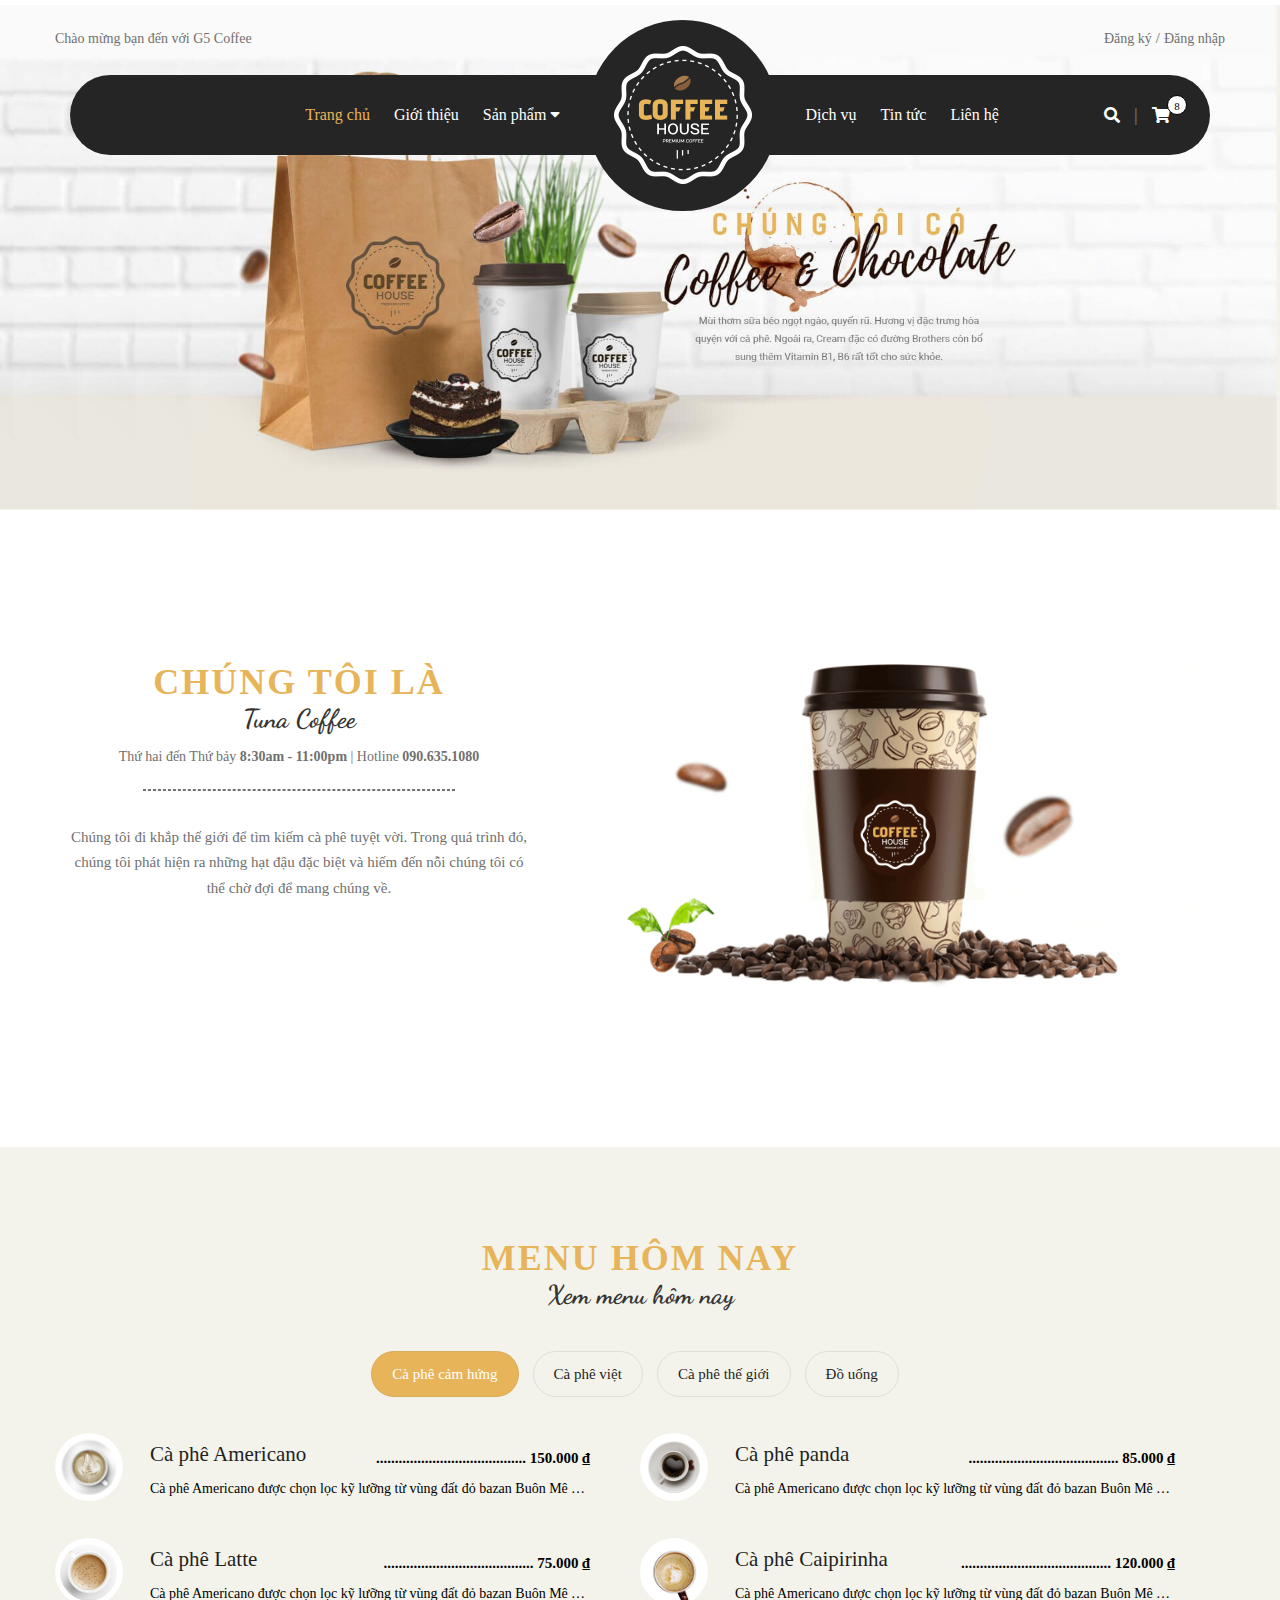
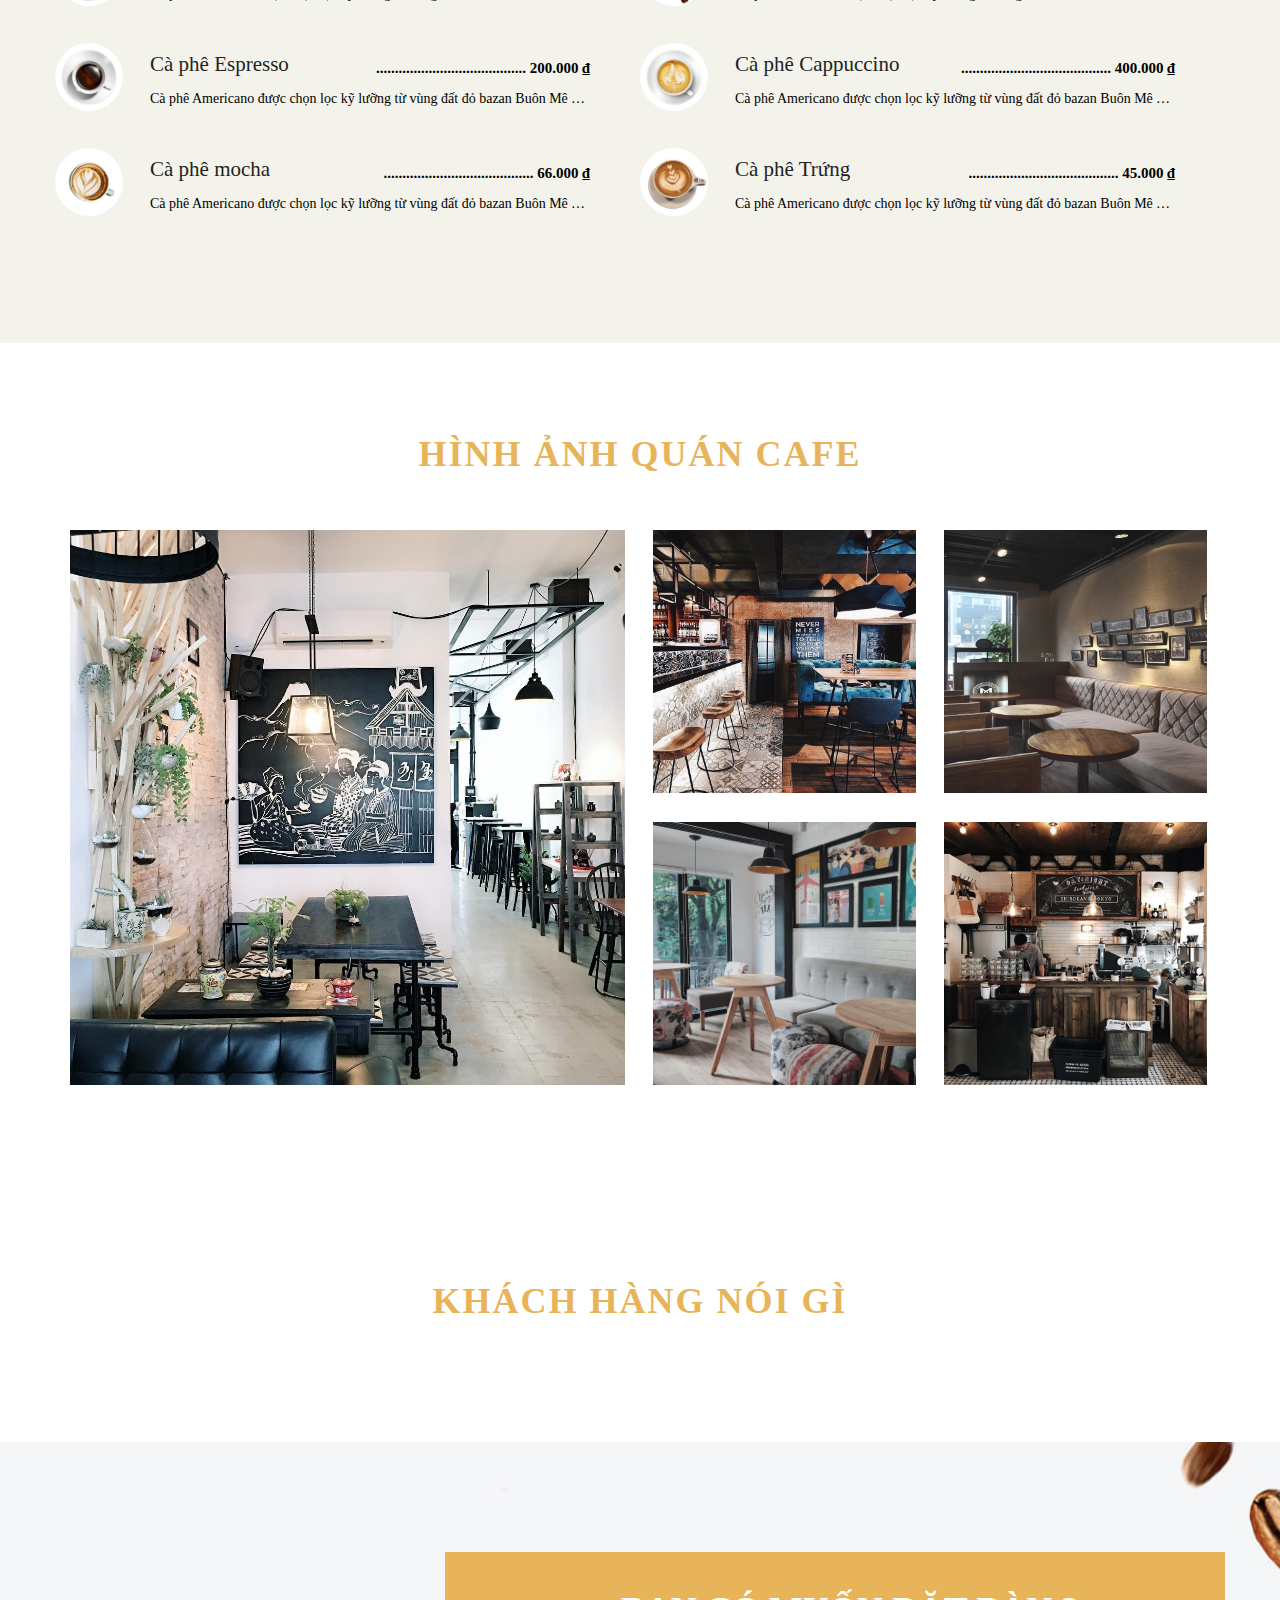
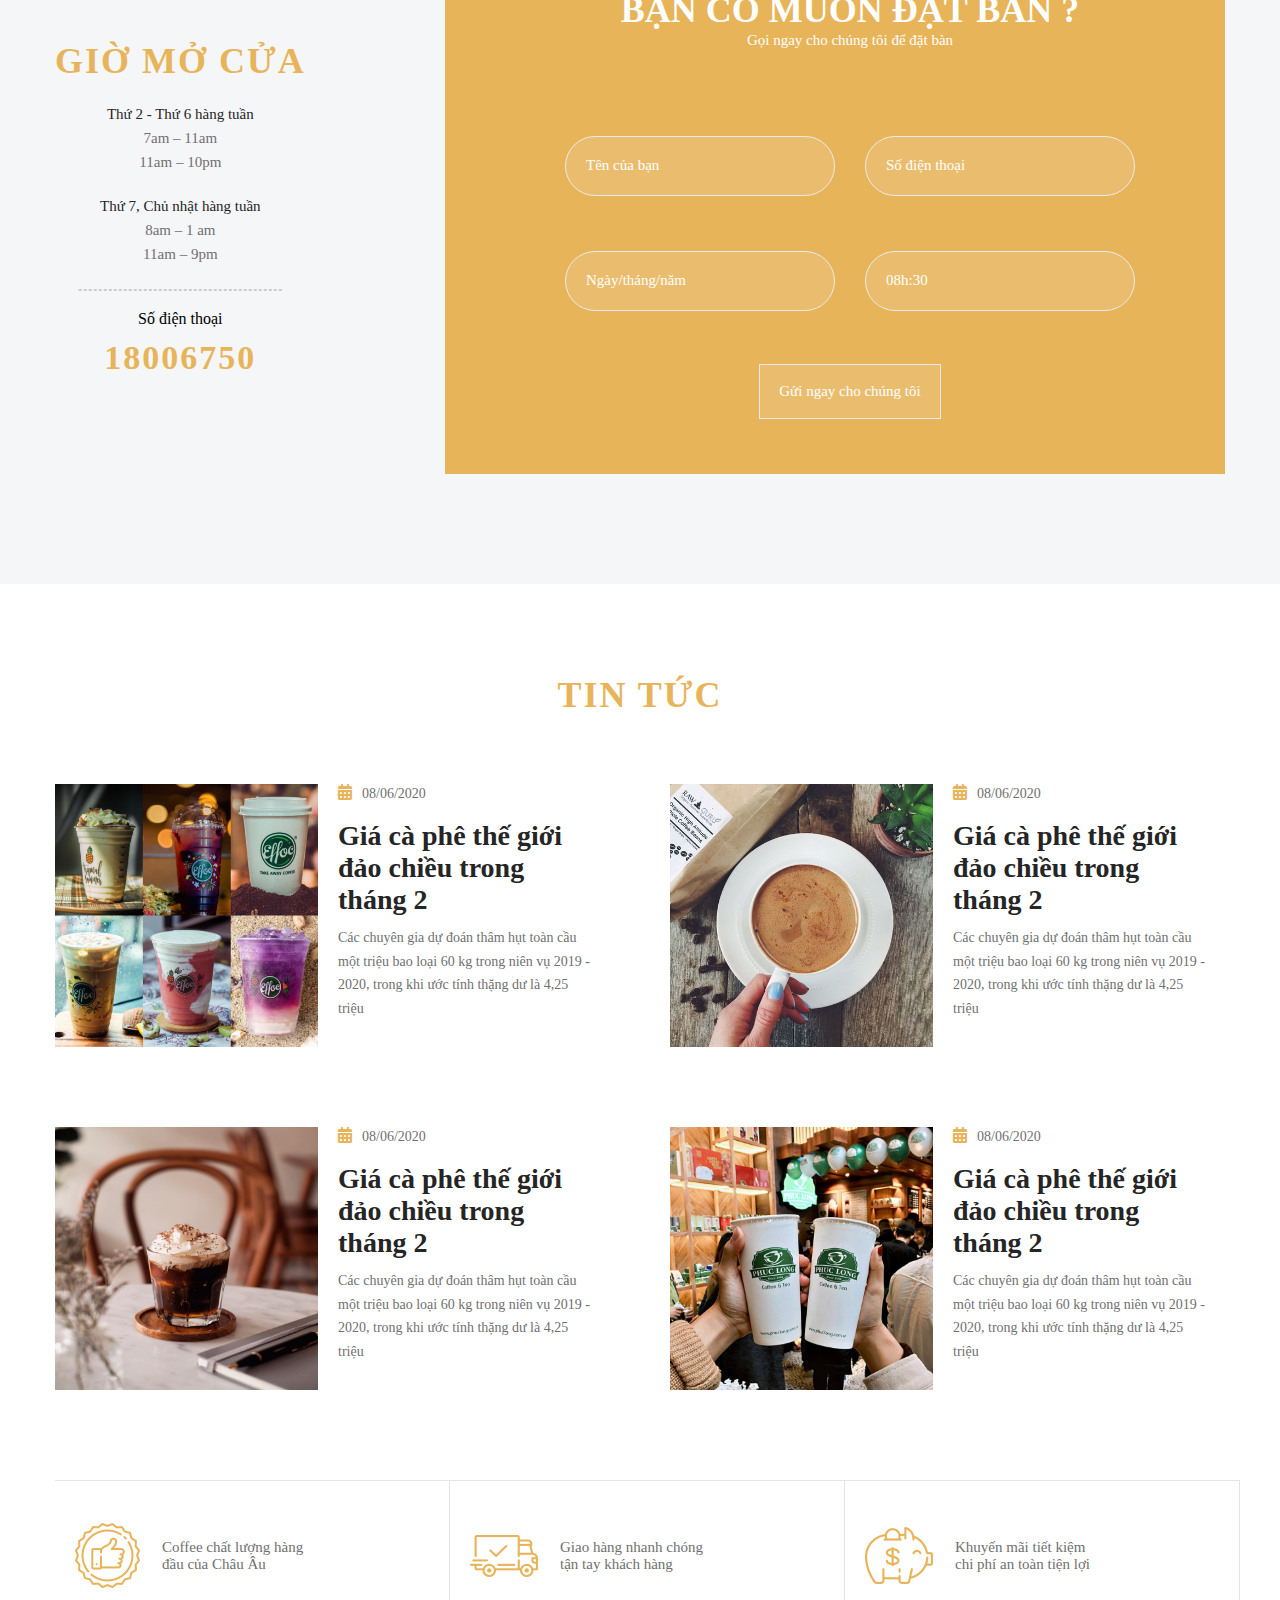
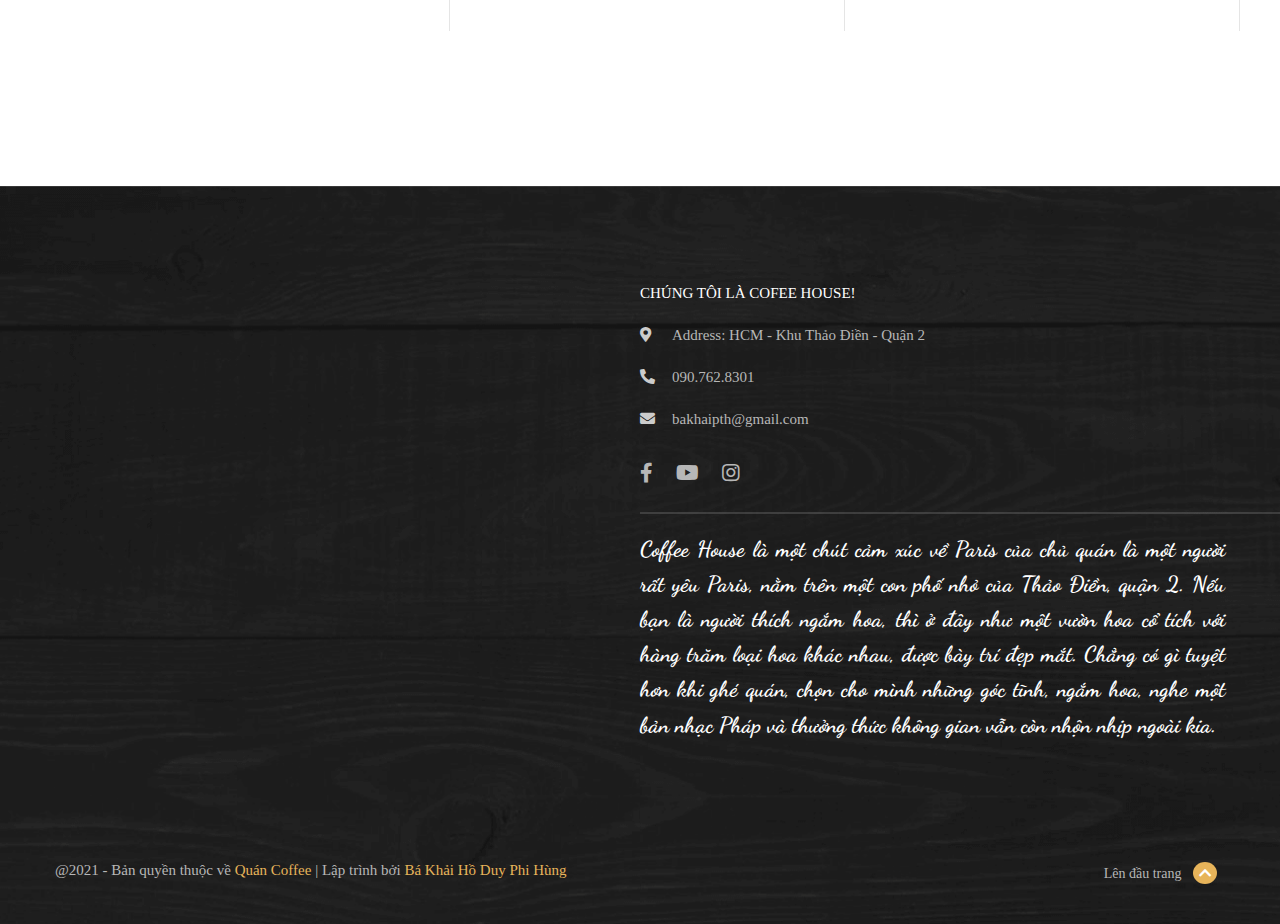
<file: index.html>
<!DOCTYPE html>
<html lang="en">

<head>
    <meta charset="UTF-8">
    <meta http-equiv="X-UA-Compatible" content="IE=edge">
    <meta name="viewport" content="width=device-width, initial-scale=1.0">
    <link rel="icon" href="image/favicon.png" type="image/gif" sizes="16x16">
    <link rel="stylesheet" href="fontawesome-free-5.15.2-web/css/all.min.css">
    <link rel="stylesheet" href="style.css">
    <link rel="stylesheet" href="responsive.css">
    <link rel="preconnect" href="https://fonts.gstatic.com">
    <link href="https://fonts.googleapis.com/css2?family=Roboto:ital,wght@0,300;0,400;0,500;0,700;1,700&display=swap" rel="stylesheet">
    <link href="https://fonts.googleapis.com/css2?family=Dancing+Script:wght@400;500;600;700&display=swap" rel="stylesheet">
    <link rel="stylesheet" href="https://cdnjs.cloudflare.com/ajax/libs/OwlCarousel2/2.3.4/assets/owl.carousel.min.css">
    <link rel="stylesheet" href="style2.css">
    <title>G5's Coffee</title>
</head>

<body>

    <div id="main">
        <!-------- START HEADER -------->
        <div id="up-top" class="header">
            <div class="topbar">
                <div class="topbar-left">
                    <span class="topbar-left__text">Chào mừng bạn đến với G5 Coffee</span>
                </div>

                <div class="topbar-right">
                    <a class="topbar-right__link" href="index3.html">Đăng ký</a> <span class="topbar-right__link-char">/</span>
                    <a class="topbar-right__link" href="index2.html">Đăng nhập</a>
                </div>
            </div>

            <ul class="nav-menu">
                <li class="nav-menu-items">
                    <label class="nav-menu-bars" for="mobile-check-input">
                        <i style="color: white;" class="fas fa-bars"></i>
                    </label>

                    <input hidden type="checkbox" id="mobile-check-input">

                    <label class="overlay-box" for="mobile-check-input"></label>

                    <div class="nav-mobile">
                        <div class="nav-mobile-logo">
                            <img class="nav-mobile-image" src="image/logo.png" alt="logo">
                        </div>

                        <ul class="nav-mobile-list">
                            <li class="nav-mobile-items">
                                <a class="nav-mobile-link" href="index.html">Trang chủ</a>
                            </li>
                            <li class="nav-mobile-items">
                                <a class="nav-mobile-link" href="">Giới thiệu</a>
                            </li>
                            <li class="nav-mobile-items">
                                <a class="nav-mobile-link" href="">Sản phẩm</a>
                            </li>
                            <li class="nav-mobile-items">
                                <a class="nav-mobile-link" href="">Dịch vụ</a>
                            </li>
                            <li class="nav-mobile-items">
                                <a class="nav-mobile-link" href="">Tin tức</a>
                            </li>
                            <li class="nav-mobile-items">
                                <a class="nav-mobile-link" href="">Liên hệ</a>
                            </li>
                            <li class="nav-mobile-items">
                                <a class="nav-mobile-link" href=""><i class="nav-mobile-icon fas fa-users"></i> Đăng
                                    nhập</a>    
                            </li>
                            <li class="nav-mobile-items">
                                <a class="nav-mobile-link" href=""><i class="nav-mobile-icon fas fa-user-plus"></i> Đăng
                                    ký</a>
                            </li>
                        </ul>
                    </div>
                </li>
                <li class="nav-menu-items"><a class="nav-menu-link active" href="index.html">Trang chủ</a>
                </li>
                <li class="nav-menu-items"><a class="nav-menu-link" href="#">Giới thiệu</a>
                </li>
                <li class="nav-menu-items">
                    <a class="nav-menu-link" href="#">Sản phẩm <i class="nav-icon fas fa-sort-down"></i></a>
                    <ul class="sub-menu">
                        <li class="sub-menu-items">
                            <a class="sub-menu-link" href="#">Cà phê thế giới</a>
                        </li>
                        <li class="sub-menu-items">
                            <a class="sub-menu-link" href="#">Cà phê việt</a>
                        </li>
                        <li class="sub-menu-items">
                            <a class="sub-menu-link" href="#">Cà phê cảm hứng</a>
                        </li>
                        <li class="sub-menu-items">
                            <a class="sub-menu-link" href="#">Đồ uống</a>
                        </li>
                    </ul>
                </li>
                <li class="nav-menu__logo">
                    <img class="nav-menu__logo-image" src="image/logo.png" alt="logo">
                </li>
                <li class="nav-menu-items"><a class="nav-menu-link" href="#">Dịch vụ</a>
                </li>
                <li class="nav-menu-items"><a class="nav-menu-link" href="#">Tin tức</a>
                </li>
                <li class="nav-menu-items"><a class="nav-menu-link" href="#">Liên hệ</a>
                </li>

                <div class="header-group">
                    <i class="header-group__icon fas fa-search"></i>
                    <span class="header-group__border">|</span>
                    <i class="header-group__icon fas fa-shopping-cart"></i>
                    <div class="header-group__number">8</div>
                </div>
            </ul>


        </div>
        <!-------- ENDD WALLPAPER -------->

        <!-------- START WALLPAPER -------->
        <div class="wallpaper"></div>
        <!-------- END WALLPAPER -------->

        <!-------- START SECTION -------->
        <section class="section">
            <div class="container">
                <div class="content-left">
                    <h2 class="large-heading">Chúng tôi là</h2>
                    <span class="mini-heading">Tuna Coffee</span>

                    <div class="section-times">
                        Thứ hai đến Thứ bảy <b>8:30am - 11:00pm</b> | Hotline <a class="hover-link"
                            href="tel:090.635.1080">090.635.1080</a>
                    </div>

                    <p class="content-desc">
                        Chúng tôi đi khắp thế giới để tìm kiếm cà phê tuyệt vời. Trong quá trình đó, chúng tôi phát hiện
                        ra những hạt đậu đặc biệt và hiếm đến nỗi chúng tôi có thể chờ đợi để mang chúng về.
                    </p>
                </div>

                <div class="content-right">
                    <img class="section-image" src="image/coffe.png" alt="coffe">
                </div>
            </div>
        </section>
        <!-------- END SECTION -------->

        <!-------- START MENU -------->
        <div class="menu">
            <div class="container flex-column">
                <h2 class="large-heading">Menu hôm nay</h2>
                <span class="mini-heading">Xem menu hôm nay</span>


                <ul class="menu-content">
                    <li class="menu-content__list"><a class="menu-content__list-link menu--active" href="">Cà phê cảm
                            hứng</a>
                    </li>
                    <li class="menu-content__list"><a class="menu-content__list-link" href="">Cà phê việt</a>
                    </li>
                    <li class="menu-content__list"><a class="menu-content__list-link" href="">Cà phê thế giới</a>
                    </li>
                    <li class="menu-content__list"><a class="menu-content__list-link" href="">Đồ uống</a>
                    </li>

                    <span class="menu-content__mobile menu--active">
                        Cà phê cảm hứng
                    </span>
                </ul>

                <div class="menu-list">
                    <div class="menu-list__left">
                        <img class="menu-list__left-image" src="image/icon-1.jpg" alt="icon-coffe">
                        <div class="menu-main">
                            <div class="menu-group">
                                <h3 class="menu-group__title">Cà phê Americano</h3>
                                <span class="menu-group__price">150.000 ₫</span>
                            </div>
                            <p class="menu-main__desc">Cà phê Americano được chọn lọc kỹ lưỡng từ vùng đất đỏ bazan Buôn
                                Mê Thuột</p>
                        </div>

                        <img class="menu-list__left-image" src="image/icon-2.jpg" alt="icon-coffe">
                        <div class="menu-main">
                            <div class="menu-group">
                                <h3 class="menu-group__title">Cà phê Latte</h3>
                                <span class="menu-group__price">75.000 ₫</span>
                            </div>
                            <p class="menu-main__desc">Cà phê Americano được chọn lọc kỹ lưỡng từ vùng đất đỏ bazan Buôn
                                Mê Thuột</p>
                        </div>

                        <img class="menu-list__left-image" src="image/icon-3.jpg" alt="icon-coffe">
                        <div class="menu-main">
                            <div class="menu-group">
                                <h3 class="menu-group__title">Cà phê Espresso</h3>
                                <span class="menu-group__price">200.000 ₫</span>
                            </div>
                            <p class="menu-main__desc">Cà phê Americano được chọn lọc kỹ lưỡng từ vùng đất đỏ bazan Buôn
                                Mê Thuột</p>
                        </div>

                        <img class="menu-list__left-image" src="image/icon-4.jpg" alt="icon-coffe">
                        <div class="menu-main">
                            <div class="menu-group">
                                <h3 class="menu-group__title">Cà phê mocha</h3>
                                <span class="menu-group__price">66.000 ₫</span>
                            </div>
                            <p class="menu-main__desc">Cà phê Americano được chọn lọc kỹ lưỡng từ vùng đất đỏ bazan Buôn
                                Mê Thuột</p>
                        </div>
                    </div>

                    <div class="menu-list__left">
                        <img class="menu-list__left-image" src="image/icon-5.jpg" alt="icon-coffe">
                        <div class="menu-main">
                            <div class="menu-group">
                                <h3 class="menu-group__title">Cà phê panda</h3>
                                <span class="menu-group__price">85.000 ₫</span>
                            </div>
                            <p class="menu-main__desc">Cà phê Americano được chọn lọc kỹ lưỡng từ vùng đất đỏ bazan Buôn
                                Mê Thuột</p>
                        </div>

                        <img class="menu-list__left-image" src="image/icon-6.jpg" alt="icon-coffe">
                        <div class="menu-main">
                            <div class="menu-group">
                                <h3 class="menu-group__title">Cà phê Caipirinha</h3>
                                <span class="menu-group__price">120.000 ₫</span>
                            </div>
                            <p class="menu-main__desc">Cà phê Americano được chọn lọc kỹ lưỡng từ vùng đất đỏ bazan Buôn
                                Mê Thuột</p>
                        </div>

                        <img class="menu-list__left-image" src="image/icon-7.jpg" alt="icon-coffe">
                        <div class="menu-main">
                            <div class="menu-group">
                                <h3 class="menu-group__title">Cà phê Cappuccino</h3>
                                <span class="menu-group__price">400.000 ₫</span>
                            </div>
                            <p class="menu-main__desc">Cà phê Americano được chọn lọc kỹ lưỡng từ vùng đất đỏ bazan Buôn
                                Mê Thuột</p>
                        </div>

                        <img class="menu-list__left-image" src="image/icon-8.jpg" alt="icon-coffe">
                        <div class="menu-main">
                            <div class="menu-group">
                                <h3 class="menu-group__title">Cà phê Trứng</h3>
                                <span class="menu-group__price">45.000 ₫</span>
                            </div>
                            <p class="menu-main__desc">Cà phê Americano được chọn lọc kỹ lưỡng từ vùng đất đỏ bazan Buôn
                                Mê Thuột</p>
                        </div>
                    </div>
                </div>
            </div>
        </div>
        <!-------- END MENU -------->

        <!-------- START GALLERY -------->
        <div class="gallery">
            <div class="container flex-column">
                <h2 class="large-heading mb-40">Hình ảnh quán cafe</h2>
                <div class="gallery-container">
                    <div class="item1 hover-image">
                        <figure>
                            <img class="gallery-image" src="image/gallery-1.jpg" alt="gallery" />
                        </figure>

                    </div>
                    <div class="item2 hover-image">
                        <figure>
                            <img class="gallery-image" src="image/gallery-2.jpg" alt="gallery">
                        </figure>
                    </div>
                    <div class="item3 hover-image">
                        <figure>
                            <img class="gallery-image" src="image/gallery-3.jpg" alt="gallery">
                        </figure>
                    </div>
                    <div class="item4 hover-image">
                        <figure>
                            <img class="gallery-image" src="image/gallery-4.jpg" alt="gallery">
                        </figure>
                    </div>
                    <div class="item5 hover-image">
                        <figure>
                            <img class="gallery-image" src="image/gallery-5.jpg" alt="gallery">
                        </figure>
                    </div>
                </div>
            </div>
        </div>
        <!-------- END GALLERY -------->

        <!-------- START SILDER -------->
        <div class="silder text-center">
            <div class="container flex-column">
                <h2 class="large-heading">KHÁCH HÀNG NÓI GÌ</h2>
                <div class="gtco-testimonials">
                    <div class="owl-carousel owl-carousel1 owl-theme">
                        <div>
                            <div class="card text-center"><img class="card-img-top" src="image/ava1-160.jpg" alt="">
                                <div class="card-body">
                                    <h5>Mrs. Thùy Chi<br />
                                        <p class="card-text">“ Tôi rất hài lòng về thái độ phục vụ của quán, cafe đa
                                            dạng, bánh ngon và không gian rất đẹp, mình thích sống ảo nên tại đây mình
                                            có thể chụp được những tấm ảnh đẹp cùng bạn bè, để hẹn hò cũng rất lãng mạn
                                            . ” </p>
                                </div>
                            </div>
                        </div>
                        <div>
                            <div class="card text-center"><img class="card-img-top" src="image/ava2-160.jpg" alt="">
                                <div class="card-body">
                                    <h5>Mrs. Bảo Thy <br />
                                        <p class="card-text">“ Tôi rất hài lòng về thái độ phục vụ của quán, cafe đa
                                            dạng, bánh ngon và không gian rất đẹp, mình thích sống ảo nên tại đây mình
                                            có thể chụp được những tấm ảnh đẹp cùng bạn bè, để hẹn hò cũng rất lãng mạn
                                            . ” </p>
                                </div>
                            </div>
                        </div>
                        <div>
                            <div class="card text-center"><img class="card-img-top" src="image/ava3-160.jpg" alt="">
                                <div class="card-body">
                                    <h5>Mrs. Thảo Tâm<br />
                                        <p class="card-text">“ Tôi rất hài lòng về thái độ phục vụ của quán, cafe đa
                                            dạng, bánh ngon và không gian rất đẹp, mình thích sống ảo nên tại đây mình
                                            có thể chụp được những tấm ảnh đẹp cùng bạn bè, để hẹn hò cũng rất lãng mạn
                                            . ” </p>
                                </div>
                            </div>
                        </div>
                        <div>
                            <div class="card text-center"><img class="card-img-top" src="image/ava4-160.jpg" alt="">
                                <div class="card-body">
                                    <h5>Mrs. Hương Tràm<br />
                                        <p class="card-text">“ Tôi rất hài lòng về thái độ phục vụ của quán, cafe đa
                                            dạng, bánh ngon và không gian rất đẹp, mình thích sống ảo nên tại đây mình
                                            có thể chụp được những tấm ảnh đẹp cùng bạn bè, để hẹn hò cũng rất lãng mạn
                                            . ” </p>
                                </div>
                            </div>
                        </div>
                        <div>
                            <div class="card text-center"><img class="card-img-top" src="image/ava5-160.png" alt="">
                                <div class="card-body">
                                    <h5>Mrs. Phương Linh<br />
                                        <p class="card-text">“ Tôi rất hài lòng về thái độ phục vụ của quán, cafe đa
                                            dạng, bánh ngon và không gian rất đẹp, mình thích sống ảo nên tại đây mình
                                            có thể chụp được những tấm ảnh đẹp cùng bạn bè, để hẹn hò cũng rất lãng mạn
                                            . ” </p>
                                </div>
                            </div>

                        </div>
                    </div>
                </div>
            </div>
        </div>
        <!-------- END SILDER -------->

        <!-------- START FORM -------->
        <div class="form">
            <div class="container form-flex">
                <div class="form-today">
                    <h2 class="large-heading">Giờ mở cửa</h2>

                    <div class="form-today__days-time text-center">
                        <p class="color-form-1">Thứ 2 - Thứ 6 hàng tuần</p>
                        <p class="color-form-2">7am – 11am</p>
                        <p class="color-form-2">11am – 10pm</p>
                    </div>

                    <div class="form-today__days-time text-center mt-30 mb-40">
                        <p class="color-form-1">Thứ 7, Chủ nhật hàng tuần</p>
                        <p class="color-form-2">8am – 1 am</p>
                        <p class="color-form-2">11am – 9pm</p>
                    </div>

                    <div class="form-today__number text-center">
                        <span class="form-today__number-sdt">Số điện thoại</span>
                        <a class="form-today__number-link" href="tel:18006750">18006750</a>
                    </div>
                </div>

                <div class="form-place text-center">
                    <h2 class="form-place__title">Bạn có muốn đặt bàn ?</h2>
                    <span class="form-place__desc">Gọi ngay cho chúng tôi để đặt bàn</span>

                    <div class="form-main">
                        <form action="">
                            <div class="row">
                                <div class="col">
                                    <input class="form-input" type="text" placeholder="Tên của bạn" required>
                                </div>
                                <div class="col">
                                    <input class="form-input" type="text" placeholder="Số điện thoại" required>
                                </div>
                            </div>

                            <div class="row">
                                <div class="col mt-30">
                                    <input class="form-input" type="text" placeholder="Ngày/tháng/năm" required>
                                </div>
                                <div class="col mt-30">
                                    <input class="form-input" type="text" placeholder="08h:30" required>
                                </div>
                            </div>
                            <button type="submit" class="btn btn-border-2">Gửi ngay cho chúng tôi</button>
                        </form>
                    </div>
                </div>
            </div>
        </div>
        <!-------- END FORM -------->

        <!-------- START NEWSPAPER -------->
        <div class="newspaper">
            <div class="container flex-column">
                <h2 class="large-heading text-center">Tin Tức</h2>

                <div class="news">
                    <div class="news-content">
                        <img class="news-content__image" src="image/news-1.jpg" alt="news-image">
                        <div class="news-main">
                            <i class="news-content__icon fas fa-calendar-alt"></i>
                            <span class="news-content__calendar">08/06/2020</span>
                            <h3 class="news-content__title">Giá cà phê thế giới đảo chiều trong tháng 2</h3>
                            <p class="news-content__desc">Các chuyên gia dự đoán thâm hụt toàn cầu một triệu bao loại 60
                                kg trong niên vụ 2019 - 2020, trong khi ước tính thặng dư là 4,25 triệu</p>
                        </div>
                    </div>

                    <div class="news-content">
                        <img class="news-content__image" src="image/news-2.jpg" alt="news-image">
                        <div class="news-main">
                            <i class="news-content__icon fas fa-calendar-alt"></i>
                            <span class="news-content__calendar">08/06/2020</span>
                            <h3 class="news-content__title">Giá cà phê thế giới đảo chiều trong tháng 2</h3>
                            <p class="news-content__desc">Các chuyên gia dự đoán thâm hụt toàn cầu một triệu bao loại 60
                                kg trong niên vụ 2019 - 2020, trong khi ước tính thặng dư là 4,25 triệu</p>
                        </div>
                    </div>

                    <div class="news-content">
                        <img class="news-content__image" src="image/news-3.png" alt="news-image">
                        <div class="news-main">
                            <i class="news-content__icon fas fa-calendar-alt"></i>
                            <span class="news-content__calendar">08/06/2020</span>
                            <h3 class="news-content__title">Giá cà phê thế giới đảo chiều trong tháng 2</h3>
                            <p class="news-content__desc">Các chuyên gia dự đoán thâm hụt toàn cầu một triệu bao loại 60
                                kg trong niên vụ 2019 - 2020, trong khi ước tính thặng dư là 4,25 triệu</p>
                        </div>
                    </div>

                    <div class="news-content">
                        <img class="news-content__image" src="image/news-4.jpg" alt="news-image">
                        <div class="news-main">
                            <i class="news-content__icon fas fa-calendar-alt"></i>
                            <span class="news-content__calendar">08/06/2020</span>
                            <h3 class="news-content__title">Giá cà phê thế giới đảo chiều trong tháng 2</h3>
                            <p class="news-content__desc">Các chuyên gia dự đoán thâm hụt toàn cầu một triệu bao loại 60
                                kg trong niên vụ 2019 - 2020, trong khi ước tính thặng dư là 4,25 triệu</p>
                        </div>
                    </div>
                </div>
            </div>
        </div>
        <!-------- END NEWSPAPER -------->


        <!-------- START SERVICE -------->
        <div class="service">
            <div class="container">
                <div class="service-wrapper">
                    <div class="service-main">
                        <div class="service-main__content">
                            <img class="service-main__content-image" src="image/service-1.png" alt="service-image">
                            <span class="service-main__content-desc">
                                Coffee chất lượng hàng
                                <br>
                                đầu của Châu Âu
                            </span>
                        </div>
                    </div>

                    <div class="service-main">
                        <div class="service-main__content">
                            <img class="service-main__content-image" src="image/service-2.png" alt="service-image">
                            <span class="service-main__content-desc">
                                Giao hàng nhanh chóng
                                <br>
                                tận tay khách hàng
                            </span>
                        </div>
                    </div>

                    <div class="service-main">
                        <div class="service-main__content">
                            <img class="service-main__content-image" src="image/service-3.png" alt="service-image">
                            <span class="service-main__content-desc">
                                Khuyến mãi tiết kiệm
                                <br>
                                chi phí an toàn tiện lợi
                            </span>
                        </div>
                    </div>
                </div>
            </div>
        </div>
        <!-------- END SERVICE -------->

        <!-------- START FOOTER -------->
        <div class="footer">
            <div class="container">
                <div class="footer-main">
                    <div class="footer-main__map">
                        <iframe
                            src="https://www.google.com/maps/embed?pb=!1m18!1m12!1m3!1d3919.1044304348716!2d106.73045441480103!3d10.803313192303339!2m3!1f0!2f0!3f0!3m2!1i1024!2i768!4f13.1!3m3!1m2!1s0x3175275ec9636e9b%3A0xa867a1b40891078e!2sThe%20Coffee%20Club!5e0!3m2!1svi!2s!4v1616748148002!5m2!1svi!2s"
                            width="100%" height="100%" style="border:0;" allowfullscreen="" loading="lazy"></iframe>
                    </div>

                    <div class="footer-list">
                        <div class="footer-wraper-1">
                            <p class="footer-list__title">
                                Chúng tôi là Cofee House!
                            </p>

                            <ul class="footer-address font-15">
                                <li class="footer-address__items">
                                    <i class="footer-icon fas fa-map-marker-alt"></i><span
                                        class="footer-address__items-none">Address: HCM - Khu Thảo Điền - Quận 2</span>
                                </li>
                                <li class="footer-address__items">
                                    <i class="footer-icon fas fa-phone-alt"></i><a href="tel:090.635.1080"
                                        class="footer-address__items-link" tel:>090.762.8301</a>
                                </li>
                                <li class="footer-address__items">
                                    <i class="footer-icon fas fa-envelope"></i><a href="mailto:khangdev171998.com"
                                        class="footer-address__items-link">bakhaipth@gmail.com</a>
                                </li>
                            </ul>

                            <div class="footer-info">
                                <i class="footer-info__icon fab fa-facebook-f"></i>
                                <i class="footer-info__icon fab fa-youtube"></i>
                                <i class="footer-info__icon fab fa-instagram"></i>
                            </div>

                            <p class="footer-desc">Coffee House là một chút cảm xúc về Paris của chủ quán là một người
                                rất yêu Paris, nằm trên một con phố nhỏ của Thảo Điền, quận 2. Nếu bạn là người thích
                                ngắm hoa, thì ở đây như một vườn hoa cổ tích với hàng trăm loại hoa khác nhau, được bày
                                trí đẹp mắt. Chẳng có gì tuyệt hơn khi ghé quán, chọn cho mình những góc tĩnh, ngắm hoa,
                                nghe một bản nhạc Pháp và thưởng thức không gian vẫn còn nhộn nhịp ngoài kia.
                            </p>
                        </div>
                    </div>
                </div>

            </div>
            <div class="copyright">
                <div class="copyright-main">
                    @2021 - Bản quyền thuộc về <span class="copyright-main__color">Quán Coffee</span>
                    <span class="copyright-mobile-1"> | </span>
                    <span class="copyright-mobile-2">
                        Lập trình bởi
                        <span class="copyright-main__name">Bá Khải</span>
                        <span class="copyright-main__name">Hồ Duy</span>
                        <span class="copyright-main__name">Phi Hùng</span>
                    </span>
                </div>

                <div class="top">
                    <a class="top-link" href="#up-top">Lên đầu trang <i class="top-icon fas fa-chevron-up"></i></a>
                </div>
            </div>

        </div>
        <!-------- END FOOTER -------->

    </div>


    <script src="https://code.jquery.com/jquery-3.6.0.min.js"></script>
    <script src="https://cdnjs.cloudflare.com/ajax/libs/OwlCarousel2/2.3.4/owl.carousel.min.js"></script>
    <script src="script.js"></script>
</body>

</html>
</file>
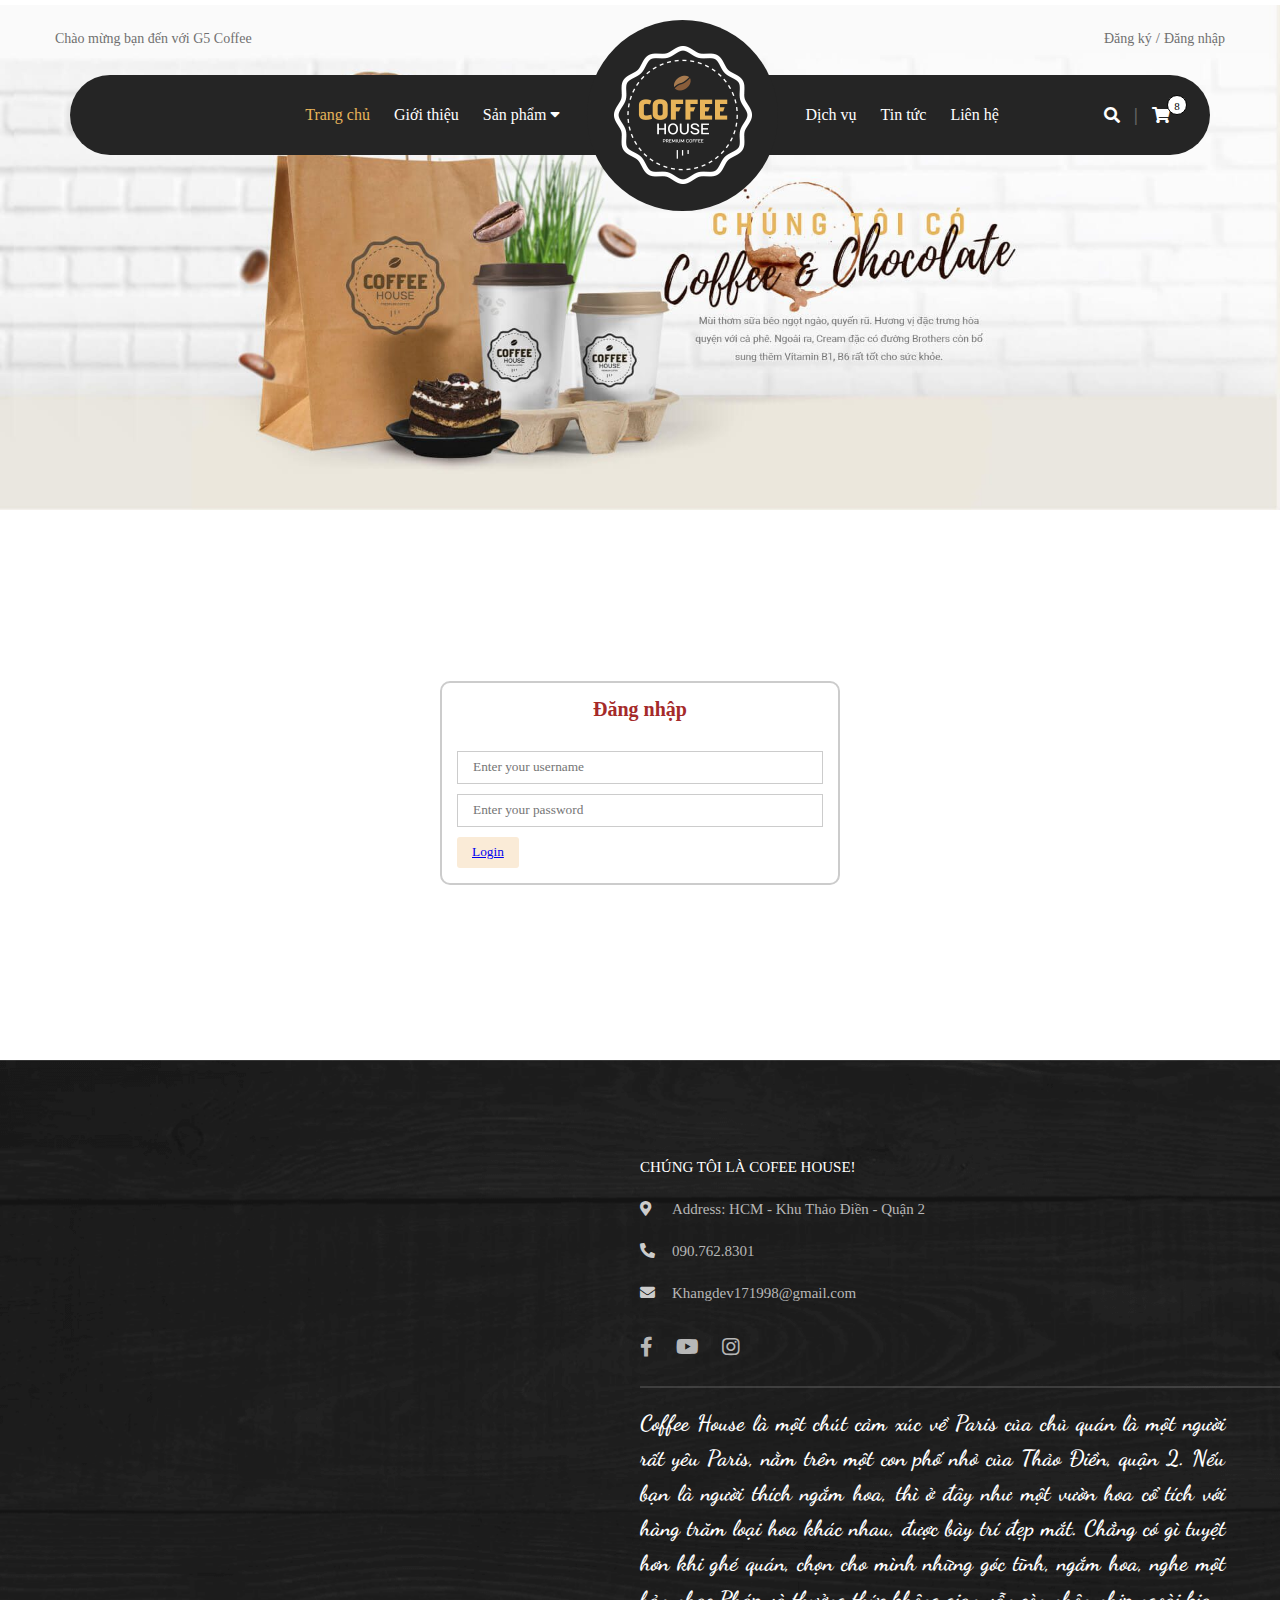
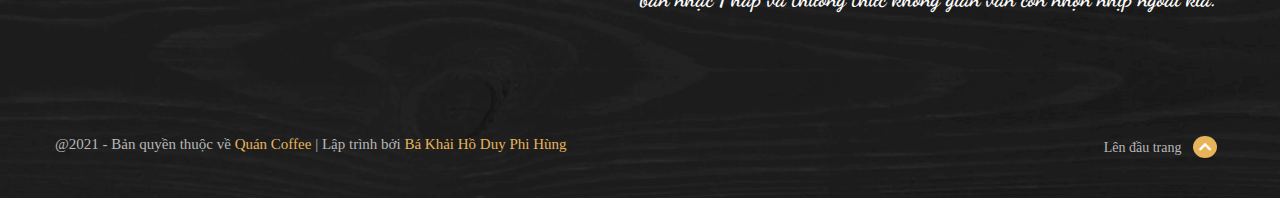
<file: index2.html>
<!DOCTYPE html>
<html lang="en">

<head>
    <meta charset="UTF-8">
    <meta http-equiv="X-UA-Compatible" content="IE=edge">
    <meta name="viewport" content="width=device-width, initial-scale=1.0">
    <link rel="icon" href="image/favicon.png" type="image/gif" sizes="16x16">
    <link rel="stylesheet" href="fontawesome-free-5.15.2-web/css/all.min.css">
    <link rel="stylesheet" href="style.css">
    <link rel="stylesheet" href="responsive.css">
    <link rel="preconnect" href="https://fonts.gstatic.com">
    <link href="https://fonts.googleapis.com/css2?family=Roboto:ital,wght@0,300;0,400;0,500;0,700;1,700&display=swap" rel="stylesheet">
    <link href="https://fonts.googleapis.com/css2?family=Dancing+Script:wght@400;500;600;700&display=swap" rel="stylesheet">
    <link rel="stylesheet" href="https://cdnjs.cloudflare.com/ajax/libs/OwlCarousel2/2.3.4/assets/owl.carousel.min.css">
    <link rel="stylesheet" href="style2.css">
    <title>G5's Coffee</title>
</head>

<body>

    <div id="main">
        <!-------- START HEADER -------->
        <div id="up-top" class="header">
            <div class="topbar">
                <div class="topbar-left">
                    <span class="topbar-left__text">Chào mừng bạn đến với G5 Coffee</span>
                </div>

                <div class="topbar-right">
                    <a class="topbar-right__link" href="#">Đăng ký</a> <span class="topbar-right__link-char">/</span>
                    <a class="topbar-right__link" href="#">Đăng nhập</a>
                </div>
            </div>

            <ul class="nav-menu">
                <li class="nav-menu-items">
                    <label class="nav-menu-bars" for="mobile-check-input">
                        <i style="color: white;" class="fas fa-bars"></i>
                    </label>

                    <input hidden type="checkbox" id="mobile-check-input">

                    <label class="overlay-box" for="mobile-check-input"></label>

                    <div class="nav-mobile">
                        <div class="nav-mobile-logo">
                            <img class="nav-mobile-image" src="image/logo.png" alt="logo">
                        </div>

                        <ul class="nav-mobile-list">
                            <li class="nav-mobile-items">
                                <a class="nav-mobile-link" href="">Trang chủ</a>
                            </li>
                            <li class="nav-mobile-items">
                                <a class="nav-mobile-link" href="">Giới thiệu</a>
                            </li>
                            <li class="nav-mobile-items">
                                <a class="nav-mobile-link" href="">Sản phẩm</a>
                            </li>
                            <li class="nav-mobile-items">
                                <a class="nav-mobile-link" href="">Dịch vụ</a>
                            </li>
                            <li class="nav-mobile-items">
                                <a class="nav-mobile-link" href="">Tin tức</a>
                            </li>
                            <li class="nav-mobile-items">
                                <a class="nav-mobile-link" href="">Liên hệ</a>
                            </li>
                            <li class="nav-mobile-items">
                                <a class="nav-mobile-link" href=""><i class="nav-mobile-icon fas fa-users"></i> Đăng
                                    nhập</a>    
                            </li>
                            <li class="nav-mobile-items">
                                <a class="nav-mobile-link" href=""><i class="nav-mobile-icon fas fa-user-plus"></i> Đăng
                                    ký</a>
                            </li>
                        </ul>
                    </div>
                </li>
                <li class="nav-menu-items"><a class="nav-menu-link active" href="index.html">Trang chủ</a>
                </li>
                <li class="nav-menu-items"><a class="nav-menu-link" href="#">Giới thiệu</a>
                </li>
                <li class="nav-menu-items">
                    <a class="nav-menu-link" href="#">Sản phẩm <i class="nav-icon fas fa-sort-down"></i></a>
                    <ul class="sub-menu">
                        <li class="sub-menu-items">
                            <a class="sub-menu-link" href="#">Cà phê thế giới</a>
                        </li>
                        <li class="sub-menu-items">
                            <a class="sub-menu-link" href="#">Cà phê việt</a>
                        </li>
                        <li class="sub-menu-items">
                            <a class="sub-menu-link" href="#">Cà phê cảm hứng</a>
                        </li>
                        <li class="sub-menu-items">
                            <a class="sub-menu-link" href="#">Đồ uống</a>
                        </li>
                    </ul>
                </li>
                <li class="nav-menu__logo">
                    <img class="nav-menu__logo-image" src="image/logo.png" alt="logo">
                </li>
                <li class="nav-menu-items"><a class="nav-menu-link" href="#">Dịch vụ</a>
                </li>
                <li class="nav-menu-items"><a class="nav-menu-link" href="#">Tin tức</a>
                </li>
                <li class="nav-menu-items"><a class="nav-menu-link" href="#">Liên hệ</a>
                </li>

                <div class="header-group">
                    <i class="header-group__icon fas fa-search"></i>
                    <span class="header-group__border">|</span>
                    <i class="header-group__icon fas fa-shopping-cart"></i>
                    <div class="header-group__number">8</div>
                </div>
            </ul>
        </div>
        <div class="wallpaper"></div>
        <div class="container">
        <div class=" login-form">
        <form action="#" method="post">
            <h1><center>Đăng nhập</center></h1>
            <div class="input-box">
                <i></i>
                <input type="text" placeholder="Enter your username">
              </div>
              <div class="input-box">
                  <i></i>
                  <input type="password" placeholder="Enter your password">
                  </div>
                  <div class="btn-box">
                      <button type="submit">
                      <a href="index3.html">Login</a>
                      </button> 
                      </div>
        </form>
        </div>
        </div>
        <div class="footer">
            <div class="container">
                <div class="footer-main">
                    <div class="footer-main__map">
                        <iframe
                            src="https://www.google.com/maps/embed?pb=!1m18!1m12!1m3!1d3919.1044304348716!2d106.73045441480103!3d10.803313192303339!2m3!1f0!2f0!3f0!3m2!1i1024!2i768!4f13.1!3m3!1m2!1s0x3175275ec9636e9b%3A0xa867a1b40891078e!2sThe%20Coffee%20Club!5e0!3m2!1svi!2s!4v1616748148002!5m2!1svi!2s"
                            width="100%" height="100%" style="border:0;" allowfullscreen="" loading="lazy"></iframe>
                    </div>

                    <div class="footer-list">
                        <div class="footer-wraper-1">
                            <p class="footer-list__title">
                                Chúng tôi là Cofee House!
                            </p>

                            <ul class="footer-address font-15">
                                <li class="footer-address__items">
                                    <i class="footer-icon fas fa-map-marker-alt"></i><span
                                        class="footer-address__items-none">Address: HCM - Khu Thảo Điền - Quận 2</span>
                                </li>
                                <li class="footer-address__items">
                                    <i class="footer-icon fas fa-phone-alt"></i><a href="tel:090.635.1080"
                                        class="footer-address__items-link" tel:>090.762.8301</a>
                                </li>
                                <li class="footer-address__items">
                                    <i class="footer-icon fas fa-envelope"></i><a href="mailto:khangdev171998.com"
                                        class="footer-address__items-link">Khangdev171998@gmail.com</a>
                                </li>
                            </ul>

                            <div class="footer-info">
                                <i class="footer-info__icon fab fa-facebook-f"></i>
                                <i class="footer-info__icon fab fa-youtube"></i>
                                <i class="footer-info__icon fab fa-instagram"></i>
                            </div>

                            <p class="footer-desc">Coffee House là một chút cảm xúc về Paris của chủ quán là một người
                                rất yêu Paris, nằm trên một con phố nhỏ của Thảo Điền, quận 2. Nếu bạn là người thích
                                ngắm hoa, thì ở đây như một vườn hoa cổ tích với hàng trăm loại hoa khác nhau, được bày
                                trí đẹp mắt. Chẳng có gì tuyệt hơn khi ghé quán, chọn cho mình những góc tĩnh, ngắm hoa,
                                nghe một bản nhạc Pháp và thưởng thức không gian vẫn còn nhộn nhịp ngoài kia.
                            </p>
                        </div>
                    </div>
                </div>

            </div>
            <div class="copyright">
                <div class="copyright-main">
                    @2021 - Bản quyền thuộc về <span class="copyright-main__color">Quán Coffee</span>
                    <span class="copyright-mobile-1"> | </span>
                    <span class="copyright-mobile-2">
                        Lập trình bởi
                        <span class="copyright-main__name">Bá Khải</span>
                        <span class="copyright-main__name">Hồ Duy</span>
                        <span class="copyright-main__name">Phi Hùng</span>
                    </span>
                </div>

                <div class="top">
                    <a class="top-link" href="#up-top">Lên đầu trang <i class="top-icon fas fa-chevron-up"></i></a>
                </div>
            </div>

        </div>
</file>
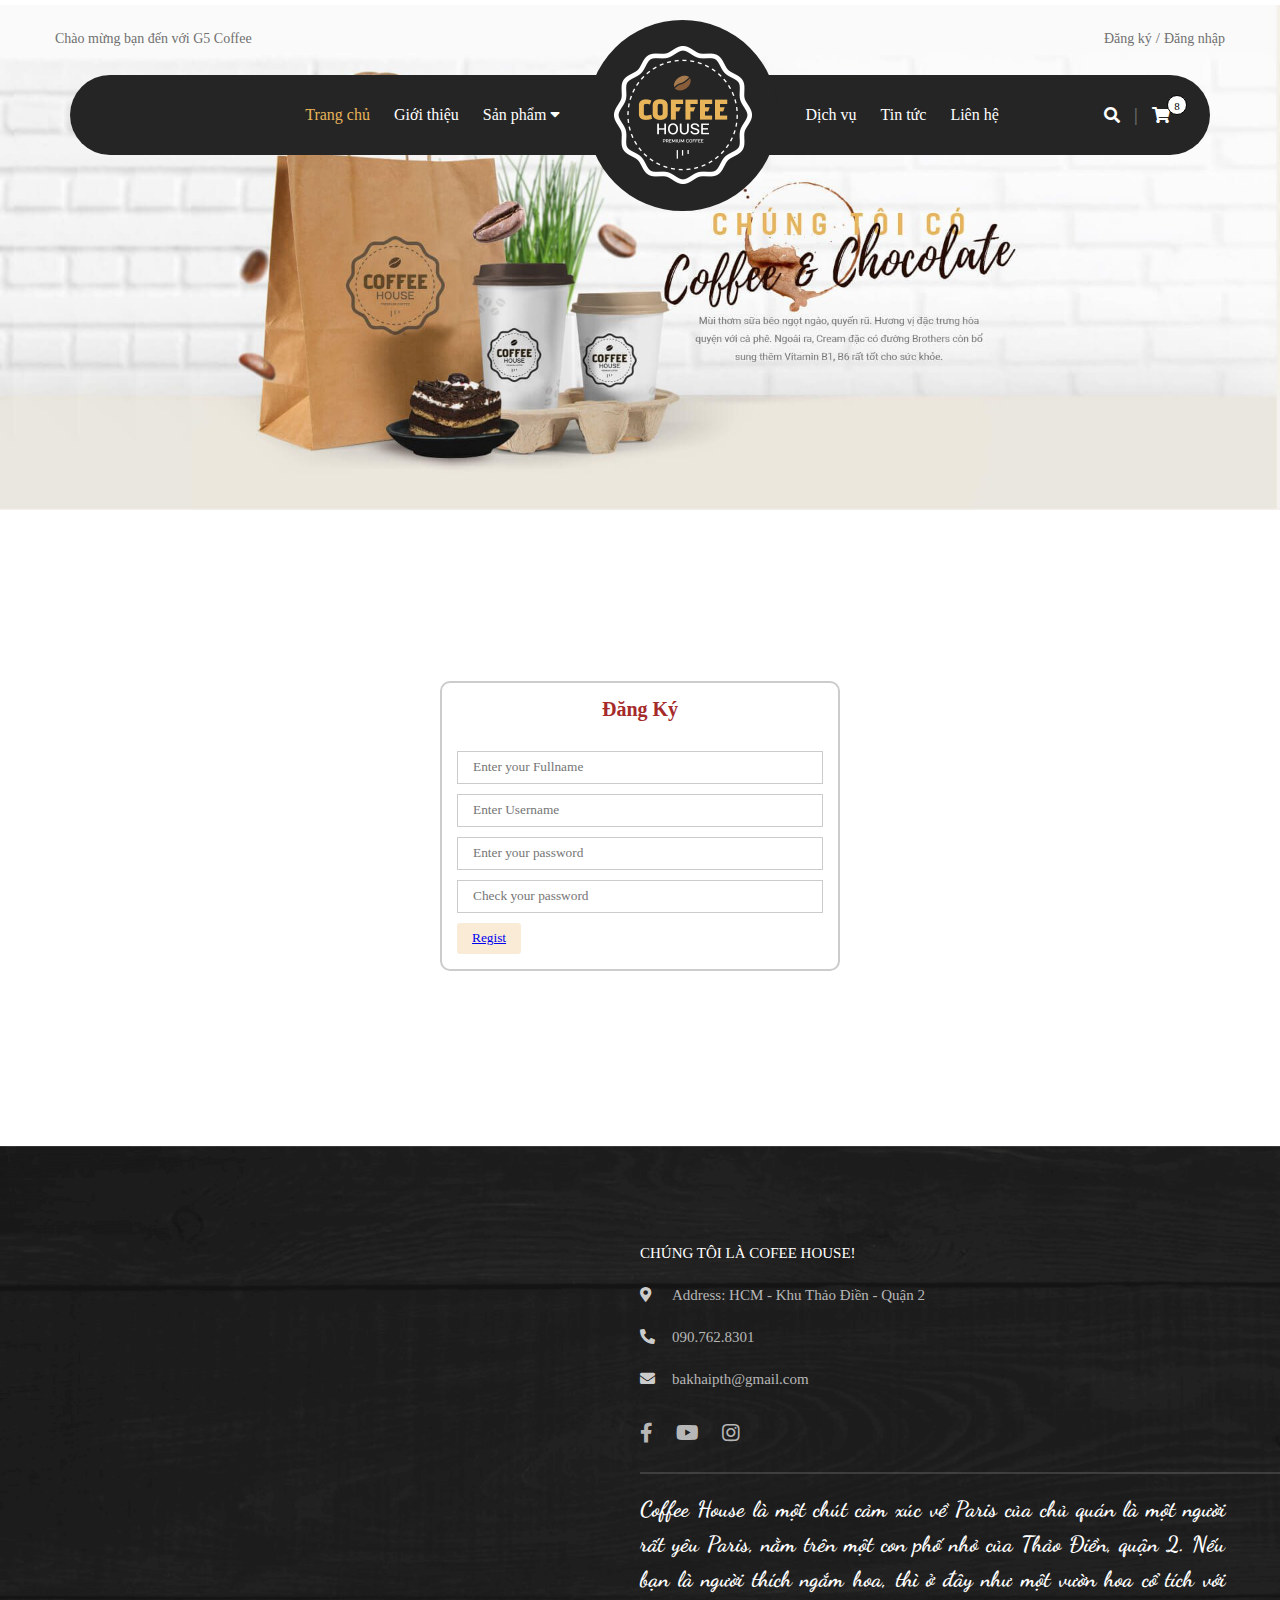
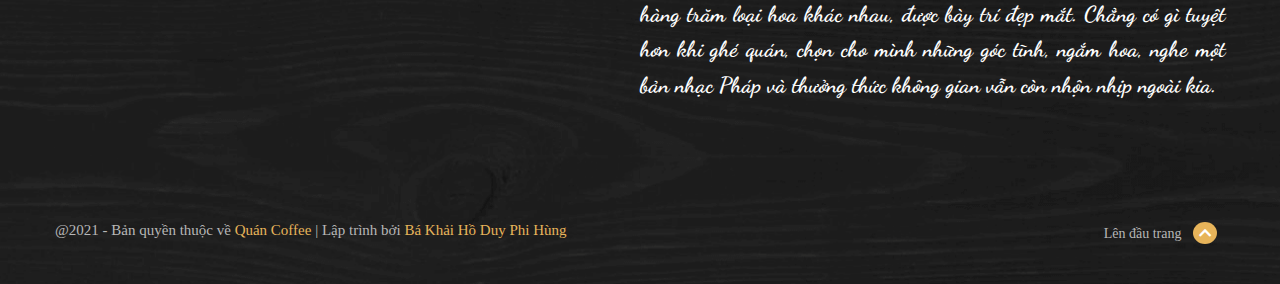
<file: index3.html>
<!DOCTYPE html>
<html lang="en">

<head>
    <meta charset="UTF-8">
    <meta http-equiv="X-UA-Compatible" content="IE=edge">
    <meta name="viewport" content="width=device-width, initial-scale=1.0">
    <link rel="icon" href="image/favicon.png" type="image/gif" sizes="16x16">
    <link rel="stylesheet" href="fontawesome-free-5.15.2-web/css/all.min.css">
    <link rel="stylesheet" href="style.css">
    <link rel="stylesheet" href="responsive.css">
    <link rel="preconnect" href="https://fonts.gstatic.com">
    <link href="https://fonts.googleapis.com/css2?family=Roboto:ital,wght@0,300;0,400;0,500;0,700;1,700&display=swap" rel="stylesheet">
    <link href="https://fonts.googleapis.com/css2?family=Dancing+Script:wght@400;500;600;700&display=swap" rel="stylesheet">
    <link rel="stylesheet" href="https://cdnjs.cloudflare.com/ajax/libs/OwlCarousel2/2.3.4/assets/owl.carousel.min.css">
    <link rel="stylesheet" href="style3.css">
    <title>G5's Coffee</title>
</head>

<body>

    <div id="main">
        <!-------- START HEADER -------->
        <div id="up-top" class="header">
            <div class="topbar">
                <div class="topbar-left">
                    <span class="topbar-left__text">Chào mừng bạn đến với G5 Coffee</span>
                </div>

                <div class="topbar-right">
                    <a class="topbar-right__link" href="#">Đăng ký</a> <span class="topbar-right__link-char">/</span>
                    <a class="topbar-right__link" href="#">Đăng nhập</a>
                </div>
            </div>

            <ul class="nav-menu">
                <li class="nav-menu-items">
                    <label class="nav-menu-bars" for="mobile-check-input">
                        <i style="color: white;" class="fas fa-bars"></i>
                    </label>

                    <input hidden type="checkbox" id="mobile-check-input">

                    <label class="overlay-box" for="mobile-check-input"></label>

                    <div class="nav-mobile">
                        <div class="nav-mobile-logo">
                            <img class="nav-mobile-image" src="image/logo.png" alt="logo">
                        </div>

                        <ul class="nav-mobile-list">
                            <li class="nav-mobile-items">
                                <a class="nav-mobile-link" href="index.html">Trang chủ</a>
                            </li>
                            <li class="nav-mobile-items">
                                <a class="nav-mobile-link" href="">Giới thiệu</a>
                            </li>
                            <li class="nav-mobile-items">
                                <a class="nav-mobile-link" href="">Sản phẩm</a>
                            </li>
                            <li class="nav-mobile-items">
                                <a class="nav-mobile-link" href="">Dịch vụ</a>
                            </li>
                            <li class="nav-mobile-items">
                                <a class="nav-mobile-link" href="">Tin tức</a>
                            </li>
                            <li class="nav-mobile-items">
                                <a class="nav-mobile-link" href="">Liên hệ</a>
                            </li>
                            <li class="nav-mobile-items">
                                <a class="nav-mobile-link" href=""><i class="nav-mobile-icon fas fa-users"></i> Đăng
                                    nhập</a>    
                            </li>
                            <li class="nav-mobile-items">
                                <a class="nav-mobile-link" href=""><i class="nav-mobile-icon fas fa-user-plus"></i> Đăng
                                    ký</a>
                            </li>
                        </ul>
                    </div>
                </li>
                <li class="nav-menu-items"><a class="nav-menu-link active" href="index.html">Trang chủ</a>
                </li>
                <li class="nav-menu-items"><a class="nav-menu-link" href="#">Giới thiệu</a>
                </li>
                <li class="nav-menu-items">
                    <a class="nav-menu-link" href="#">Sản phẩm <i class="nav-icon fas fa-sort-down"></i></a>
                    <ul class="sub-menu">
                        <li class="sub-menu-items">
                            <a class="sub-menu-link" href="#">Cà phê thế giới</a>
                        </li>
                        <li class="sub-menu-items">
                            <a class="sub-menu-link" href="#">Cà phê việt</a>
                        </li>
                        <li class="sub-menu-items">
                            <a class="sub-menu-link" href="#">Cà phê cảm hứng</a>
                        </li>
                        <li class="sub-menu-items">
                            <a class="sub-menu-link" href="#">Đồ uống</a>
                        </li>
                    </ul>
                </li>
                <li class="nav-menu__logo">
                    <img class="nav-menu__logo-image" src="image/logo.png" alt="logo">
                </li>
                <li class="nav-menu-items"><a class="nav-menu-link" href="#">Dịch vụ</a>
                </li>
                <li class="nav-menu-items"><a class="nav-menu-link" href="#">Tin tức</a>
                </li>
                <li class="nav-menu-items"><a class="nav-menu-link" href="#">Liên hệ</a>
                </li>

                <div class="header-group">
                    <i class="header-group__icon fas fa-search"></i>
                    <span class="header-group__border">|</span>
                    <i class="header-group__icon fas fa-shopping-cart"></i>
                    <div class="header-group__number">8</div>
                </div>
            </ul>
        </div>
        <div class="wallpaper"></div>
        <div class="container">
            <div class=" register-form">
            <form action="#" method="post">
                <h1><center>Đăng Ký</center></h1>
                <div class="input-box">
                    <i></i>
                   <input type="text" placeholder="Enter your Fullname">
                  </div>
                  <div class="input-box">
                    <i></i>
                    <input type="text"placeholder="Enter Username" name="username">
                  </div>
                  <div class="input-box">
                      <i></i>
                      <input type="password"placeholder="Enter your password">
                      </div>
                      <div class="input-box">
                        <i></i>
                        <input type="password" placeholder="Check your password">
                        </div>
                      <div class="btn-box">
                          <button type="submit">
                          <a href="index2.html">Regist</a>
                          </button> 
                          </div>
            </form>
            </div>
            </div>
        <div class="footer">
            <div class="container">
                <div class="footer-main">
                    <div class="footer-main__map">
                        <iframe
                            src="https://www.google.com/maps/embed?pb=!1m18!1m12!1m3!1d3919.1044304348716!2d106.73045441480103!3d10.803313192303339!2m3!1f0!2f0!3f0!3m2!1i1024!2i768!4f13.1!3m3!1m2!1s0x3175275ec9636e9b%3A0xa867a1b40891078e!2sThe%20Coffee%20Club!5e0!3m2!1svi!2s!4v1616748148002!5m2!1svi!2s"
                            width="100%" height="100%" style="border:0;" allowfullscreen="" loading="lazy"></iframe>
                    </div>

                    <div class="footer-list">
                        <div class="footer-wraper-1">
                            <p class="footer-list__title">
                                Chúng tôi là Cofee House!
                            </p>

                            <ul class="footer-address font-15">
                                <li class="footer-address__items">
                                    <i class="footer-icon fas fa-map-marker-alt"></i><span
                                        class="footer-address__items-none">Address: HCM - Khu Thảo Điền - Quận 2</span>
                                </li>
                                <li class="footer-address__items">
                                    <i class="footer-icon fas fa-phone-alt"></i><a href="tel:090.635.1080"
                                        class="footer-address__items-link" tel:>090.762.8301</a>
                                </li>
                                <li class="footer-address__items">
                                    <i class="footer-icon fas fa-envelope"></i><a href="mailto:khangdev171998.com"
                                        class="footer-address__items-link">bakhaipth@gmail.com</a>
                                </li>
                            </ul>

                            <div class="footer-info">
                                <i class="footer-info__icon fab fa-facebook-f"></i>
                                <i class="footer-info__icon fab fa-youtube"></i>
                                <i class="footer-info__icon fab fa-instagram"></i>
                            </div>

                            <p class="footer-desc">Coffee House là một chút cảm xúc về Paris của chủ quán là một người
                                rất yêu Paris, nằm trên một con phố nhỏ của Thảo Điền, quận 2. Nếu bạn là người thích
                                ngắm hoa, thì ở đây như một vườn hoa cổ tích với hàng trăm loại hoa khác nhau, được bày
                                trí đẹp mắt. Chẳng có gì tuyệt hơn khi ghé quán, chọn cho mình những góc tĩnh, ngắm hoa,
                                nghe một bản nhạc Pháp và thưởng thức không gian vẫn còn nhộn nhịp ngoài kia.
                            </p>
                        </div>
                    </div>
                </div>

            </div>
            <div class="copyright">
                <div class="copyright-main">
                    @2021 - Bản quyền thuộc về <span class="copyright-main__color">Quán Coffee</span>
                    <span class="copyright-mobile-1"> | </span>
                    <span class="copyright-mobile-2">
                        Lập trình bởi
                        <span class="copyright-main__name">Bá Khải</span>
                        <span class="copyright-main__name">Hồ Duy</span>
                        <span class="copyright-main__name">Phi Hùng</span>
                    </span>
                </div>

                <div class="top">
                    <a class="top-link" href="#up-top">Lên đầu trang <i class="top-icon fas fa-chevron-up"></i></a>
                </div>
            </div>

        </div>
</file>
<file: style.css>
* {
    padding: 0;
    margin: 0;
    box-sizing: border-box;
}

html {
    font-family: 'Roboto', sans-serif;
    scroll-behavior: smooth;
}

:root {
    --background-white: #fff;
    --yellow: #e7b45a;
    --white: #fff;
    --black: #000;
}

/* ========== START THẺ CLASS SỬ DỤNG CHUNG ========== */
.container {
    max-width: 1170px;
    display: flex;
    margin: auto;
    justify-content: space-around;
}

.content-left {
    width: 458px;
    text-align: center;
}

.large-heading {
    text-transform: uppercase;
    font-size: 36px;
    color: var(--yellow);
    letter-spacing: 2px;
}

.mini-heading {
    font-size: 26px;
    font-family: 'Dancing Script', cursive;
    font-weight: 700;
    color: #353434;
    margin-bottom: 15px;
    display: block;
}

.flex-column {
    flex-direction: column;
}

.mb-40 {
    margin-bottom: 40px;
}

.mb-50 {
    margin-bottom: 50px;
}

.mr-none {
    margin-right: 0 !important;
}

.color-form-1 {
    color: #252525;
    font-size: 15px;
}

.color-form-2 {
    color: #707070;
    font-size: 15px;
}

.text-center {
    text-align: center;
}

.mt-30 {
    margin-top: 30px;
}

.font-15 {
    font-size: 15px;
}

.col {
    float: left;
    padding: 0 15px;
    width: 300px;
}

.flex-between {
    justify-content: space-between;
}

.flex-center {
    align-items: center;
}

/* ========== END THẺ CLASS SỬ DỤNG CHUNG ========== */

#main {
    overflow: hidden;
}

/* ============ NEW CLASS ============ */

.header {
    display: flex;
    flex-direction: column;
    align-items: center;
}

.header .topbar {
    width: 1170px;
    display: flex;
    justify-content: space-between;
    align-items: center;
    height: 75px;
    z-index: 99999;
}

.header .topbar-left__text {
    color: #707070;
    font-size: 14px;
}

.header .topbar-right__link {
    text-decoration: none;
    color: #707070;
    font-size: 14px;
}

.header .topbar-right__link-char {
    color: #707070;
    font-size: 15px;
}


.header .topbar-right__link:hover {
    color: #000;
}

.header .nav-menu {
    width: 1140px;
    height: 80px;
    background: #252525;
    border-radius: 50px;
    display: flex;
    align-items: center;
    justify-content: center;
    position: relative;
    z-index: 094404911111;
    list-style-type: none;
}

.header .nav-menu .nav-menu-items {
    padding: 0 12px;
    position: relative;
}

.header .nav-menu .nav-menu-link {
    display: inline-block;
    line-height: 80px;
    color: var(--white);
    font-size: 16px;
    text-decoration: none;
}

.header .nav-menu .nav-menu-link:hover {
    color: var(--yellow);
}

.header .nav-menu-items:hover .sub-menu {
    display: block;
}

.header .sub-menu {
    z-index: 726033644;
    background: var(--white);
    min-width: 215px;
    box-shadow: 0 1px 2px 2px rgb(0 0 0 / 20%);
    position: absolute;
    left: 0;
    list-style-type: none;
    display: none;
    animation: growDown 580ms ease-in-out forwards;
    transform-origin: top center;
}
@keyframes growDown {
    0% {
        transform: scaleY(0);
        opacity: 0;
    }
    80% {
        transform: scaleY(1.1);
    }
    100% {
        transform: scaleY(1);
        opacity: 1;
    }
}

.header .sub-menu .sub-menu-items {
    width: 100%;
    padding: 0 20px;
}

.header .sub-menu .sub-menu-link {
    padding: 12px 10px 12px 6px;
    font-size: 16px;
    display: block;
    color: #252525;
    line-height: 24px;
    position: relative;
    text-decoration: none;
}

.header .sub-menu .sub-menu-link:hover {
    color: var(--yellow);
}


.header .sub-menu .sub-menu-link::after {
    content: "";
    display: block;
    border: solid 1px #e5e6ec;
    width: 150px;
    position: absolute;
    top: 0;
}

.header .nav-menu .active {
    color: var(--yellow);
}

.header .nav-menu__logo {
    width: 191px;
    height: 191px;
    background: #252525;
    border-radius: 50%;
    display: block;
    display: flex;
    position: relative;
    margin: 0 15px;
    cursor: pointer;
}

.header .nav-menu__logo-image {
    max-width: 100%;
    max-height: 100%;
    position: absolute;
    top: 14%;
    left: 14%;
}

.header .nav-icon {
    position: relative;
    bottom: 3px;
}

.header .header-group {
    padding: 0 40px;
    position: absolute;
    right: 0;
    top: 50%;
    transform: translateY(-50%);
}

.header .header-group__border {
    font-size: 19px;
    font-weight: bold;
    color: #636363;
    padding: 0 10px;    
}


.header .header-group__icon {
    color: var(--white);
    position: relative;
    cursor: pointer;
    font-size: 16px;
}

.header .header-group__number {
    background-color: var(--white);
    width: 20px;
    height: 20px;
    line-height: 20px;
    border-radius: 20px;
    font-size: 11px;
    position: absolute;
    top: 1px;
    right: 23px;
    transform: translateY(-50%);
    text-align: center;
    border: 1px solid black;
}

.nav-menu .nav-menu-bars {
    cursor: pointer;
    font-size: 24px;
    display: none;
}

.overlay-box {
    position: fixed;
    top: 0;
    bottom: 0;
    left: 0;
    right: 0;
    background-color: rgba(0, 0 , 0 , 0.6);
    display: none;
    animation: Myfax ease-in 0.4s;
    z-index: 9999999999999999999999999999;
}
@media only screen and (max-width: 768px) {
    input:checked ~ .overlay-box {
        display: block;
    }
}

@keyframes Myfax {
    from {
        opacity: 0;
    }

    to {
        opacity: 1;
    }
}

.nav-mobile {
    position: fixed;
    top: 0;
    left: 0;
    bottom: 0;
    background-color: #fff;
    width: 320px;
    max-width: 100%;
    z-index: 9898998888;
    transform: translateX(-100%);
    transition: transform linear 0.4s;
    display: none;
}
input:checked ~ .nav-mobile {
    transform: translateX(0%);
}

.nav-mobile .nav-mobile-logo {
    width: 100%;
    background: #252525;
    text-align: center;
    padding: 20px 0;
    margin-bottom: 20px;
}

.nav-mobile .nav-mobile-image {
    width: 100px;
    height: 100px;
}

.nav-mobile .nav-mobile-list {
    list-style-type: none;
}

.nav-mobile .nav-mobile-items {
    border-bottom: 1px solid #EBEBEB;
}

.nav-mobile .nav-mobile-link {
    color: #252525;
    font-size: 16px;
    text-decoration: none;
    padding: 12px 25px;
    display: block;
}

.nav-mobile .nav-mobile-icon {
    width: 30px;
}
/* ============ NEW CLASS ============ */

.wallpaper {
    background-image: url("image/wallpaper.jpg");
    background-size: contain;
    background-repeat: no-repeat;
    padding-top: 39.5%; 
    position: relative;
    top: 10px;
    top: -150px;
}

/* ============ NEW CLASS ============ */

.section {
    padding-bottom: 150px;
}

.section .section-times {
    font-size: 14px;
    margin-bottom: 50px;
    color: #707070;
    position: relative;
}

.section .section-times::after {
    content: "";
    display: block;
    border: 1px dashed #707070;
    width: 310px;
    top: 40px;
    left: 50%;
    transform: translateX(-50%);
    position: absolute;

}

.section .hover-link {
    text-decoration: none;
    color: #707070;
    font-weight: bold;
}


.section .hover-link:hover {
    color: #e7b45a;
    transition: 0.4s;
}

.section .content-desc {
    color: #707070;
    line-height: 1.7;
    font-size: 15px;
    margin-top: 60px;
}

.section .section-image {
    pointer-events: none;
    width: 652px;
}

/* ============ NEW CLASS ============ */

.menu {
    padding: 90px 0;
    background: #f3f3EB;
    text-align: center;
    background-image: url("image/wallpaper-menu.jpg");
    background-repeat: no-repeat;
    background-size: cover;
    background-position: center;
}

.menu .menu-content {
    list-style-type: none;
    margin-top: 40px;
}

.menu .menu-content__list {
    display: inline-block;
    margin-right: 10px;
}

.menu .menu--active {
    background: var(--yellow);
    color: var(--white) !important;
}

.menu .menu-content__list-link {
    text-decoration: none;
    padding: 14px 20px;
    border-radius: 30px;
    color: #1f1f1f;
    border: 1px solid rgba(167,136,105,0.2);
    font-size: 15px;
}

.menu .menu-list {
    display: flex;
    margin-top: 50px;
}

.menu .menu-list__left {
    width: 50%;
}

.menu .menu-list__left-image {
    width: 68px;
    border-radius: 50%;
    clear: both;
    float: left;
    cursor: pointer;
}

.menu-content__mobile {
    text-decoration: none;
    padding: 14px 20px;
    border-radius: 30px;
    color: #1f1f1f;
    border: 1px solid rgba(167,136,105,0.2);
    text-transform: uppercase;
    font-weight: bold;
    display: none;
}

.menu .menu-main {
    width: 440px;
    margin-left: 95px;
    margin-bottom: 35px;
    text-align: left;
    line-height: 2.0;
}

.menu .menu-group {
    position: relative;
}

.menu .menu-group__title {
    color: #1f1f1f;
    font-size: 21px;
    padding-right: 10px;
    font-weight: 400;
}

.menu .menu-group__title:hover {
    color: var(--yellow);
    cursor: pointer;
}

.menu .menu-group__price {
    position: absolute;
    right: 0;
    bottom: 2px;
    font-weight: bold;
    font-size: 15px;
}

.menu .menu-group__price::before {
    content: " ........................................ ";
    
}

.menu .menu-main__desc {
    text-overflow: ellipsis;
    overflow: hidden;
    white-space: nowrap;
    word-wrap: break-word;
    font-size: 14px;
}

/* ============ NEW CLASS ============ */

.gallery {
    padding: 90px 0;
    text-align: center;
}

.gallery .gallery-container {
    display: grid;
    grid-template-columns: 555px 263px 263px;
    grid-template-rows: 1fr;
    grid-gap: 28px;
    padding: 15px;
  }

.gallery .item1 {
    grid-row: 1 / 3;
}

.gallery .gallery-image {
    width: 100%;
    vertical-align: middle;
}

.gallery .hover-image figure:hover img {
	opacity: 1;
	-webkit-animation: flash 2.5s;
	animation: flash 2.5s;
    cursor: pointer;
}

@-webkit-keyframes flash {
	0% {
		opacity: .4;
	}
	100% {
		opacity: 1;
	}
}
@keyframes flash {
	0% {
		opacity: .4;
	}
	100% {
		opacity: 1;
	}
}

/* ============ NEW CLASS ============ */
.silder {
    padding: 90px 0;
}

.silder .silder-avatar__image {
    border-radius: 50%;
    width: 59px;
    cursor: pointer;
    margin-right: 32px;
    border: 1px solid #e7b45a;
}

.gtco-testimonials {
    position: relative;
    margin-top: 30px;
  }
  @media (max-width: 767px) {
    .gtco-testimonials {
      margin-top: 20px;
    }
  }
  .gtco-testimonials h2 {
    font-size: 30px;
    text-align: center;
    margin-bottom: 50px;
    color: #FFFFFF;
    text-shadow: -1px -1px 0 #000, 1px -1px 0 #000, -1px 1px 0 #000, 1px 1px 0 #000;
    letter-spacing: 2px;
  }
  .gtco-testimonials .owl-stage-outer {
    padding: 30px 0;
  }
  .gtco-testimonials .owl-nav {
    display: none;
  }
  .gtco-testimonials .owl-dots {
    text-align: center;
  }
  .gtco-testimonials .owl-dots span {
    position: relative;
    height: 10px;
    width: 10px;
    border-radius: 50%;
    display: block;
    background: #fff;
    border: 2px solid #e7b45a;
    margin: 0 5px;
  }
  .gtco-testimonials .owl-dots .active {
    box-shadow: none;
  }
  .gtco-testimonials .owl-dots .active span {
    background: var(--yellow);
    box-shadow: none;
    height: 12px;
    width: 12px;
    margin-bottom: -1px;
  }
  .gtco-testimonials .card {
    background: #fff;
    /* box-shadow: 0 8px 30px -7px rgb(231 180 90 / 45%); */
    margin: 0 20px;
    padding: 0 10px;
    border-radius: 20px;
    border: 0;
  }
  .gtco-testimonials .card .card-img-top {
    max-width: 100px;
    border-radius: 50%;
    margin: 15px auto 0;
    box-shadow: 0 8px 20px -4px #95abbb;
    width: 100px;
    height: 100px;
  }
  .gtco-testimonials .card h5 {
    color: var(--yellow);
    font-size: 21px;
    line-height: 1.3;
    margin-top: 10px;
  }
  
  .gtco-testimonials .card p {
    font-size: 16px;
    line-height: 1.6;
    color: #707070;
    margin-top: 10px;
    font-weight: 100;
  }
  .gtco-testimonials .active {
    opacity: 0.5;
    transition: all 0.3s;
  }
  .gtco-testimonials .center {
    opacity: 1;
  }
  .gtco-testimonials .center h5 {
    font-size: 22px;
  }
  .gtco-testimonials .center h5 span {
    font-size: 20px;
  }
  .gtco-testimonials .center .card-img-top {
    max-width: 100%;
    height: 120px;
    width: 120px;
  }
  .owl-carousel .owl-nav button.owl-next, .owl-carousel .owl-nav button.owl-prev, .owl-carousel button.owl-dot {
    outline: 0;
  }

/* ============ NEW CLASS ============ */

.form {
    background-image: url("image/wallpaper-time.jpg");
    background-size: cover;
    background-repeat: no-repeat;
    background-position: center;
    padding: 110px 0;
}

.form .form-flex {
    justify-content: space-between;
    align-items: center;
}

.form-today__days-time {
    margin-top: 20px;
    line-height: 1.6;
}

.form .form-today__number {
    line-height: 1.6;
}

.form .form-today__number-sdt {
    display: block;
    position: relative;
    font-size: 16px;
}

.form .form-today__number-sdt::before {
    content: "";
    display: block;
    border: 1px dashed #ccc;
    width: 80%;
    position: absolute;
    bottom: 40px;
    left: 50%;
    transform: translateX(-50%);
}

.form .form-today__number-link {
    text-decoration: none;
    font-size: 34px;
    color: var(--yellow);
    font-family: 'Chango', cursive;
    font-weight: 600;
    letter-spacing: 2px;
}

.form .form-today__number-link:hover {
    transition: 0.4s;
    opacity: 0.8;
}

.form .form-place {
    background: var(--yellow);
    padding: 37px 75px 30px 105px;
}

.form .form-place__title {
    font-size: 36px;
    text-transform: uppercase;
    color: var(--white);
}

.form .form-place__desc {
    color: var(--white);
    font-size: 15px;
}

.form .form-main {
    margin-top: 87px;
}


.form .form-input {
    width: 100%;
    height: 60px;
    padding: 10px 20px;
    margin-bottom: 25px;
    border: 1px solid #ebebeb;
    border-radius: 30px;
    outline: none;
    background-color: rgba(255,255,255,0.122);
    color: var(--white);
    font-size: 15px;
}

.form .form-input::placeholder {
    color: var(--white);
    font-size: 15px;
}

.form .btn {
    height: 55px;
    text-decoration: none;
    padding: 0 19.2px;
    margin-bottom: 25px;
    border: 1px solid #ebebeb;
    /* border-radius: 30px; */
    outline: none;
    background-color: rgba(255,255,255,0.122);
    color: var(--white);
    font-size: 15px;
    margin-top: 28px;
    cursor: pointer;
    position: relative;
    transition: ease-out 0.5s;
    -webkit-transition: ease-out 0.5s;
    -moz-transition: ease-out 0.5s;
}

.form .btn.btn-border-2::after,
.btn.btn-border-2::before {
    position: absolute;
    content: "";
    width: 0;
    height: 0;
    transition: .5s;
}

.form .btn.btn-border-2::after {
    top: -3px;
    left: -3px;
    border-top: 3px solid transparent;
    border-left: 3px solid transparent;
}

.form .btn.btn-border-2::before {
    bottom: -3px;
    right: -3px;
    border-bottom: 3px solid transparent;
    border-right: 3px solid transparent;
}

.form .btn.btn-border-2:hover::after,
.btn.btn-border-2:hover::before {
    width: calc(50% + 3px);
    height: calc(50% + 3px);
    border-color: #794629;
}

/* ============ NEW CLASS ============ */
.newspaper {
    padding-top: 90px;
    padding-bottom: 50px;
}

.news {
    display: flex;
    justify-content: space-between;
    flex-wrap: wrap;
}

.news .news-content::after {
    content: "";
    display: block;
    clear: both;
}

.news .news-content {
    /* margin-right: -20px;
    margin-left: -20px; */
    padding: 40px 0;
}

.newspaper .large-heading {
    margin-bottom: 28px;
}

.newspaper .news-content__image {
    width: 263px;
    float: left;
    cursor: pointer;
}

.newspaper .news-main {
    width: 292px;
    float: left;
    padding: 0 20px;
}

.newspaper .news-content__icon {
    color: var(--yellow);
    width: 20px;
    margin-bottom: 20px;
}

.newspaper .news-content__calendar {
    color: #707070;
    font-size: 14px;
    
}

.newspaper .news-content__title {
    font-size: 28px;
    font-weight: bold;
    color: #252525;
}

.newspaper .news-content__title:hover {
    color: var(--yellow);
    cursor: pointer;
}

.newspaper .news-content__desc {
    margin-top: 10px;
    color: #707070;
    line-height: 1.7;
    font-size: 14px;
}

/* ============ NEW CLASS ============ */

.service .service-wrapper {
    display: flex;
}

.service .service-main__content {
    width: 395px;
    height: 151px;
    display: flex;
    align-items: center;
    border-top: 1px solid rgb(204 204 204 / 50%);
    border-right: 1px solid rgb(204 204 204 / 50%);
    padding: 45px 20px;
}

.service-main__content-image {
    margin-right: 22px;
}

.service .service-main__content-desc {
    font-size: 15px;
    color: #707070;

}

/* ============ NEW CLASS ============ */
.footer {
    background-image: url("image/footer.png");
    background-repeat: no-repeat;
    background-size: cover;
    background-position: center;
    /* padding-top: 61px; */
}

.footer .footer-main {
    display: flex;
    justify-content: space-between;
    width: 100%;
    padding-top: 254px;
}

.footer .footer-main__map {
    width: 458px;
    height: 537px;
}

.footer .footer-list {
    width: 585px;
}

.footer .footer-list__title {
    color: var(--white);
    font-size: 15px;
    margin-bottom: 25px;
    text-transform: uppercase;
}

.footer .footer-address {
    list-style-type: none;
}

.footer .footer-icon {
    width: 32px;
    color: #ccc;
}

.footer .footer-address__items {
    margin-bottom: 25px;
}

.footer .footer-address__items-none {
    color: #b7b7b7;
}

.footer .footer-address__items-link {
    text-decoration: none;
    color: #b7b7b7;
}

.footer .footer-address__items-link:hover {
    color: #e7b45a;
    transition: 0.4s;
}

.footer .footer-info__icon {
    margin-top: 10px;
    margin-right: 19px;
    color: #b7b7b7;
    font-size: 20px;
    cursor: pointer;
    
}

.footer .footer-info__icon:hover {
    color: var(--yellow);
}

.footer .footer-desc {
    margin-top: 48px;
    color: var(--white);
    line-height: 1.6;
    text-align: justify;
    font-family: 'Dancing Script', cursive;
    font-size: 22px;
    font-weight: 700;
    position: relative;
}


.footer .footer-desc::before {
    content: "";
    display: block;
    width: 200%;
    top: -20px;
    border: 1px solid rgb(235 235 235 / 16%);
    position: absolute;
}

.footer .copyright {
    display: flex;
    max-width: 1170px;
    justify-content: space-between;
    color: white;
    margin: auto;
    padding: 40px 0;
}

.footer .copyright-main {
    color: #b7b7b7;
    font-size: 15px;
}

.footer .copyright-2 {
    display: block;
}

.footer .copyright-main__color, .footer .copyright-main__name {
    color: var(--yellow);
}

.footer .top-link {
    text-decoration: none;
    color: #b7b7b7;
    font-size: 14px;
}

.footer .top-link:hover {
    color: var(--yellow);
}

.footer .top-icon {
    background: var(--yellow);
    padding: 4px 6px;
    font-size: 14px;
    border-radius: 50%;
    margin: 0 8px;
    color: white;
}
</file>
<file: responsive.css>
/* RESPONSIVE TABLE - GIAO DIỆN MÁY TÍNH BẢNG */
@media only screen and (min-width: 769px) and (max-width: 888px) {
  .container {
    flex-direction: column;
  }

  .col {
    width: 50%;
  }

  .content-left {
    width: 100%;
  }

  .content-right {
    width: 550px;
    margin: 28px auto;
  }

  .large-heading {
    text-align: center;
  }

  .header .topbar {
    width: 100%;
    padding: 0 35px;
  }

  .header .nav-menu {
    width: 97%;
  }

  .header .nav-menu__logo {
    width: 140px;
    height: 140px;
  }

  .header .nav-menu__logo-image {
    position: absolute;
    top: 13%;
    left: 12%;
    width: 106px;
  }

  .header .header-group {
    position: absolute;
    top: 50%;
    padding: 0;
    width: 80px;
    display: none;
  }
  
  .header .header-group__border {
    font-size: 16px;
    padding: 0 2px;
  }

  .header .header-group__number {
    right: 15px;
  }

  .wallpaper {
    top: -38px;
  }

  .section {
    width: 100%;
    padding: 20px 0;
  }

  .section .content-desc {
    padding: 0 36px;
  }

  .section .section-image {
    width: 100%;
  }

  .menu .menu-list {
    padding: 0 24px;
  }

  .menu .menu-main {
    width: 69%;
  }

  .menu .menu-group__title {
    font-size: 18px;
  }
  .menu .menu-group__price::before {
    content: " ............... ";
    display: none;
  }

  .gallery .gallery-container {
    grid-template-columns: auto auto;
    margin: auto;
  }

  .gallery .item2, .item5 {
    grid-column: 1/3;
  }

  .gallery .item1 {
    grid-column: 1/3;
  }

  .form {
    background-image: none;
    background-color: #f5f6f8;
    padding: 0;
    margin-top: 50px;
  }

  .form-today {
    padding: 40px 0;
  }

  .form-today__days-time {
    padding: 20px 0;
  }

  .form .form-place {
    padding: 35px 0;
    width: 100%;
  }

  .form .form-place__title {
    font-size: 24px;
  }

  .news {
    justify-content: space-around;
  }

  .news .news-content {
    flex-basis: 40%;
  }

  .newspaper .news-content__image {
    width: 100%;
  }

  .newspaper .news-main {
    width: 100%;
    padding: 0;
  }

  .newspaper .news-content__icon {
    margin: none;
    padding: 18px 0 0;
  }

  .service .service-main__content {
    width: 100%;
  }

  .footer {
    background-image: none;
    background-color: #252525;
  }

  .footer .footer-main {
    padding-top: 30px;
    flex-direction: row;
  }

  .footer .footer-main__map {
    width: 50%;
    height: 530px;
    padding: 15px;
  }

  .footer .footer-wraper-1 {
    padding: 15px;
    font-size: 14px;
  }

  .footer .footer-list__title, .footer-address {
    font-size: 1em;
  }

  .footer .footer-desc {
    /* display: none; */
    font-size: 19px;
  }

  .footer .copyright {
    justify-content: center;
  }

  .footer .copyright-mobile-1 {
    display: none;
  }

  .footer .copyright-mobile-2 {
    display: block;
  }

  .footer .copyright .top {
    display: none;
  }

  .footer .copyright-main {
    text-align: center;
    line-height: 1.8;
    padding: 0 20px;
  }
  

}

@media only screen and (min-width:889px) and (max-width: 970px) {

  .col {
    width: 50%;
  }

  .content-left {
    width: 50%;
  }

  .content-right {
    width: 50%;
  }

  .large-heading {
    text-align: center;
  }

  .header .topbar {
    width: 100%;
    padding: 0 35px;
  }

  .header .nav-menu {
    width: 97%;
  }

  .header .nav-menu__logo {
    width: 140px;
    height: 140px;
  }

  .header .nav-menu__logo-image {
    position: absolute;
    top: 13%;
    left: 12%;
    width: 106px;
  }

  .header .header-group {
    position: absolute;
    top: 50%;
    padding: 0;
    width: 80px;
  }
  
  .header .header-group__border {
    font-size: 16px;
    padding: 0 2px;
  }

  .header .header-group__number {
    right: 15px;
  }

  .section {
    width: 100%;
  }

  .section .content-desc {
    padding: 0 36px;
  }

  .section .section-image {
    width: 100%;
  }

  .menu .menu-list {
    padding: 0 24px;
  }

  .menu .menu-main {
    width: 69%;
  }

  .menu .menu-group__price::before {
    content: " ............... ";
  }

  .gallery .gallery-container {
    grid-template-columns: 412px 178px 178px;
    margin: auto;
  }

  .form {
    background-image: none;
    background-color: #f5f6f8;
    padding: 100px 24px;
  }

  .form .form-today {
    width: 40%;
  }

  .form .form-place {
    padding: 31px 23px;
    width: 60%;
  }

  .news {
    justify-content: space-around;
  }

  .news .news-content {
    flex-basis: 420px;
  }

  .newspaper .news-content__image {
    width: 100%;
  }

  .newspaper .news-main {
    width: 100%;
    padding: 0;
  }

  .newspaper .news-content__icon {
    margin: none;
    padding: 18px 0 0;
  }

  .service .service-main__content {
    width: 100%;
  }

  .footer {
    background-image: none;
    background-color: #252525;
  }

  .footer .footer-main {
    padding-top: 30px;
    flex-direction: row;
  }

  .footer .footer-main__map {
    width: 50%;
    height: 530px;
    padding: 15px;
  }

  .footer .footer-wraper-1 {
    padding: 15px;
    font-size: 14px;
  }

  .footer .footer-list__title, .footer-address {
    font-size: 1em;
  }

  .footer .footer-desc {
    /* display: none; */
    font-size: 19px;
  }

  .footer .copyright {
    justify-content: center;
  }

  .footer .copyright-mobile-1 {
    display: none;
  }

  .footer .copyright-mobile-2 {
    display: block;
  }

  .footer .copyright .top {
    display: none;
  }

  .footer .copyright-main {
    text-align: center;
    line-height: 1.8;
    padding: 0 20px;
  }

}


/* RESPONSIVE MOBILE - GIAO DIỆN ĐIỆN THOẠI */
@media only screen and (max-width: 768px) {
  .large-heading {
    font-size: 26px;
  }

  .container {
    flex-direction: column;
  }

  .header .nav-menu{
    width: 100%;
    border-radius: initial;
  }

  .header .nav-menu .nav-menu-items {
    position: absolute;
    left: 0.4rem;
  }

  .header .topbar {
    display: none;
  }

  .header .nav-menu {
    height: 140px;
  }

  .header .header-group {
    right: 26%;
    padding: 0;
    display: none;
  }

  .nav-menu .nav-menu-bars {
    display: block;
  }
  
  .nav-menu .nav-mobile {
    display: block;
  }

  .nav-menu .nav-menu-items:not(:first-child){
    display: none;
  }

  .wallpaper {
    top: 0;
  }

  .section {
    padding-bottom: 55px;
    margin-top: 50px;
  }

  .section .content-left {
    width: 100%;
    padding: 0 24px;
  }

  .section .content-right {
    margin-top: 28px;
  }

  .section .section-image {
    width: 100%;
  }

  .section .section-times::after {
    top: 63px;
  }

  .menu .menu-content__list {
    display: none;
  }

  .menu .menu-content__mobile {
    display: block;
    padding: 20px 20px;
    border-radius: 0;
  }

  .menu .menu-list {
    flex-direction: column;
    padding: 0 20px;
  }

  .menu .menu-main {
    width: 88%;
  }

  .menu .menu-group__title {
    font-size: 19px;
  }

  .menu .menu-group__price {
    position: inherit;
  }

  .menu .menu-group__price::before {
    display: none;
  }

  .menu .menu-list__left {
    width: 75%;
  }

  .gallery {
    padding: 6px 0;
    margin-top: 50px;
  }

  .gallery .gallery-container {
    display: grid;
    grid-template-columns: auto;
    grid-template-rows: auto;
    grid-gap: 25px;
  }
  
  .item1 {
     grid-area: 1 / span 2 / 1 / 3;
  }
  
  .gallery .item2, .item3, .item4, .item5 {
    width: 100%;
  }

  .gallery .item1 {
    width: 100%;
  }

  #menuToggle {
    display: block;
  }
  
  .silder {
    padding: 0;
    margin-top: 50px;
  }

  .form {
    background-image: none;
    background-color: #f5f6f8;
    padding: 0;
    margin-top: 50px;
  }

  .form-today {
    padding: 40px 0;
  }

  .form-today__days-time {
    padding: 20px 0;
  }

  .form .form-place {
    padding: 35px 0;
    width: 100%;
  }

  .form .form-place__title {
    font-size: 24px;
  }

  .col {
    padding: 0 15px;
    width: 100%;
    margin: 0;
  }

  .newspaper {
    padding: 0;
    margin-top: 50px;
  }

  .news .news-content {
    padding: 40px 16px;
  }

  .newspaper .large-heading {
    margin: 0;
  }

  .newspaper .news-content__image {
    width: 100%;
  }

  .newspaper .news-main {
    padding: 21px 0;
    width: 100%;
  }

  .newspaper .news-content__title {
    font-size: 25px;
  }

  .service .service-wrapper {
    flex-direction: column;
  }

  .service .service-main__content {
    width: 100%;
    height: 116px;
  }

  .footer {
    background-image: none;
    background-color: #252525;
  }

  .footer .footer-main {
    padding-top: 16px;
    flex-direction: column;
  }

  .footer .footer-main__map {
    width: 100%;
    height: 305px;
    padding: 15px;
  }

  .footer .footer-wraper-1 {
    padding: 15px;
    font-size: 14px;
  }

  .footer .footer-list {
    width: 100%;
  }

  .footer .footer-list__title, .footer-address {
    font-size: 1em;
  }

  .footer .footer-desc {
    display: none;
  }

  .footer .copyright {
    justify-content: center;
  }

  .footer .copyright-mobile-1 {
    display: none;
  }

  .footer .copyright-mobile-2 {
    display: block;
  }

  .footer .copyright .top {
    display: none;
  }

  .footer .copyright-main {
    text-align: center;
    line-height: 1.8;
    padding: 0 20px;
  }
  
}


@media only screen and (min-width: 971px) and (max-width: 1190px) {
  .col {
    width: 50%;
  }

  .content-left {
    width: 50%;
  }

  .content-right {
    width: 50%;
  }

  .large-heading {
    text-align: center;
  }

  .header .topbar {
    width: 100%;
    padding: 0 35px;
  }

  .header .nav-menu {
    width: 97%;
  }

  .header .nav-menu__logo {
    width: 140px;
    height: 140px;
  }

  .header .nav-menu__logo-image {
    position: absolute;
    top: 13%;
    left: 12%;
    width: 106px;
  }

  .header .header-group {
    position: absolute;
    top: 50%;
    padding: 0;
    width: 80px;
  }
  
  .header .header-group__border {
    font-size: 16px;
    padding: 0 2px;
  }

  .header .header-group__number {
    right: 15px;
  }

  .section {
    width: 100%;
  }

  .section .content-desc {
    padding: 0 36px;
  }

  .section .section-image {
    width: 100%;
  }

  .menu .menu-list {
    padding: 0 24px;
  }

  .menu .menu-main {
    width: 69%;
  }

  .menu .menu-group__price::before {
    content: " ............... ";
  }

  .gallery .gallery-container {
    grid-template-columns: 455px 212px 212px;
    margin: auto;
  }

  .form {
    background-image: none;
    background-color: #f5f6f8;
    padding: 100px 24px;
  }

  .form .form-today {
    width: 40%;
  }

  .form .form-place {
    padding: 31px 23px;
    width: 60%;
  }

  .news {
    justify-content: space-around;
  }

  .news .news-content {
    flex-basis: 420px;
  }

  .newspaper .news-content__image {
    width: 100%;
  }

  .newspaper .news-main {
    width: 100%;
    padding: 0;
  }

  .newspaper .news-content__icon {
    margin: none;
    padding: 18px 0 0;
  }

  .service .service-main__content {
    width: 100%;
  }

  .footer {
    background-image: none;
    background-color: #252525;
  }

  .footer .footer-main {
    padding-top: 30px;
    flex-direction: row;
  }

  .footer .footer-main__map {
    width: 50%;
    height: 530px;
    padding: 15px;
  }

  .footer .footer-wraper-1 {
    padding: 15px;
    font-size: 14px;
  }

  .footer .footer-list__title, .footer-address {
    font-size: 1em;
  }

  .footer .footer-desc {
    /* display: none; */
    font-size: 19px;
  }

  .footer .copyright {
    justify-content: center;
  }

  .footer .copyright-mobile-1 {
    display: none;
  }

  .footer .copyright-mobile-2 {
    display: block;
  }

  .footer .copyright .top {
    display: none;
  }

  .footer .copyright-main {
    text-align: center;
    line-height: 1.8;
    padding: 0 20px;
  }

}


/* RESPONSIVE MOBILE - GIAO DIỆN ĐIỆN THOẠI */
@media only screen and (max-width: 768px) {
  .large-heading {
    font-size: 26px;
  }


  .container {
    flex-direction: column;
  }

  .header .topbar {
    display: none;
  }

  .header .nav-menu {
    height: 140px;
  }

  .header .header-group {
    right: 26%;
    padding: 0;
    display: none;
  }

  .wallpaper {
    top: 0;
  }
  .section {
    padding-bottom: 55px;
    margin-top: 50px;
  }

  .section .content-left {
    width: 100%;
    padding: 0 24px;
  }

  .section .content-right {
    margin-top: 28px;
  }

  .section .section-image {
    width: 100%;
  }

  .section .section-times::after {
    top: 63px;
  }

  .menu .menu-content__list {
    display: none;
  }

  .menu .menu-content__mobile {
    display: block;
    padding: 20px 20px;
    border-radius: 0;
  }

  .menu .menu-list {
    flex-direction: column;
    padding: 0 20px;
  }

  .menu .menu-main {
    width: 88%;
  }

  .menu .menu-group__title {
    font-size: 19px;
  }

  .menu .menu-group__price {
    position: inherit;
  }

  .menu .menu-group__price::before {
    display: none;
  }

  .menu .menu-list__left {
    width: 75%;
  }

  .gallery {
    padding: 6px 0;
    margin-top: 50px;
  }

  .gallery .gallery-container {
    display: grid;
    grid-template-columns: auto;
    grid-template-rows: auto;
    grid-gap: 25px;
    /* padding: 10px; */
  }
  
  .item1 { grid-area: 1 / span 2 / 1 / 3; }
  
  .gallery .item2, .item3, .item4, .item5 {
    width: 100%;
  }

  .gallery .item1 {
    width: 100%;
  }

  #menuToggle {
    display: block;
  }

   .silder {
      padding: 0;
      margin-top: 50px;
   }

  .form {
    background-image: none;
    background-color: #f5f6f8;
    padding: 0;
    margin-top: 50px;
  }

  .form-today {
    padding: 40px 0;
  }

  .form-today__days-time {
    padding: 20px 0;
  }

  .form .form-place {
    padding: 35px 0;
    width: 100%;
  }

  .form .form-place__title {
    font-size: 24px;
  }

  .col {
    padding: 0 15px;
    width: 100%;
    margin: 0;
  }

  .newspaper {
    padding: 0;
    margin-top: 50px;
  }

  .news .news-content {
    padding: 40px 16px;
  }

  .newspaper .large-heading {
    margin: 0;
  }

  .newspaper .news-content__image {
    width: 100%;
  }

  .newspaper .news-main {
    padding: 21px 0;
    width: 100%;
  }

  .newspaper .news-content__title {
    font-size: 25px;
  }

  .service .service-wrapper {
    flex-direction: column;
  }

  .service .service-main__content {
    width: 100%;
    height: 116px;
  }

  .footer {
    background-image: none;
    background-color: #252525;
  }

  .footer .footer-main {
    padding-top: 16px;
    flex-direction: column;
  }

  .footer .footer-main__map {
    width: 100%;
    height: 305px;
    padding: 15px;
  }

  .footer .footer-wraper-1 {
    padding: 15px;
    font-size: 14px;
  }

  .footer .footer-list__title, .footer-address {
    font-size: 1em;
  }

  .footer .footer-desc {
    display: none;
  }

  .footer .copyright {
    justify-content: center;
  }

  .footer .copyright-mobile-1 {
    display: none;
  }

  .footer .copyright-mobile-2 {
    display: block;
  }

  .footer .copyright .top {
    display: none;
  }

  .footer .copyright-main {
    text-align: center;
    line-height: 1.8;
    padding: 0 20px;
  }
}
</file>
<file: style2.css>
*{
    padding:0px;
    margin:0px;
    font-family: 'Times New Roman', Times, serif;
    box-sizing: border-box;
}
.login-form{
    width:100%;
    max-width: 400px;
    margin: 20px auto;
    background-color: #ffffff;
    padding:15px;
    border: 2px solid #cccccc;
    border-radius:10px;
}
h1{
    color:brown;
    font-size: 20px;
    margin-bottom: 30px;
}
.input-box{
    margin-bottom: 10px;
}
.input-box input{
    padding: 7.5px 15px;
    width: 100%;
    border: 1px solid #cccccc;
    outline: none;
}
.btn-box button{
    padding: 7.5px 15px;
    border-radius: 3px;
    background-color:antiquewhite;
    border:none;
    outline:none;
}
</file>
<file: style3.css>
*{
    padding:0px;
    margin:0px;
    font-family: 'Times New Roman', Times, serif;
    box-sizing: border-box;
}
.register-form{
    width:100%;
    max-width: 400px;
    margin: 20px auto;
    background-color: #ffffff;
    padding:15px;
    border: 2px solid #cccccc;
    border-radius:10px;
}
h1{
    color:brown;
    font-size: 20px;
    margin-bottom: 30px;
}
.input-box{
    margin-bottom: 10px;
}
.input-box input{
    padding: 7.5px 15px;
    width: 100%;
    border: 1px solid #cccccc;
    outline: none;
}
.btn-box button{
    padding: 7.5px 15px;
    border-radius: 3px;
    background-color:antiquewhite;
    border:none;
    outline:none;
}
</file>
